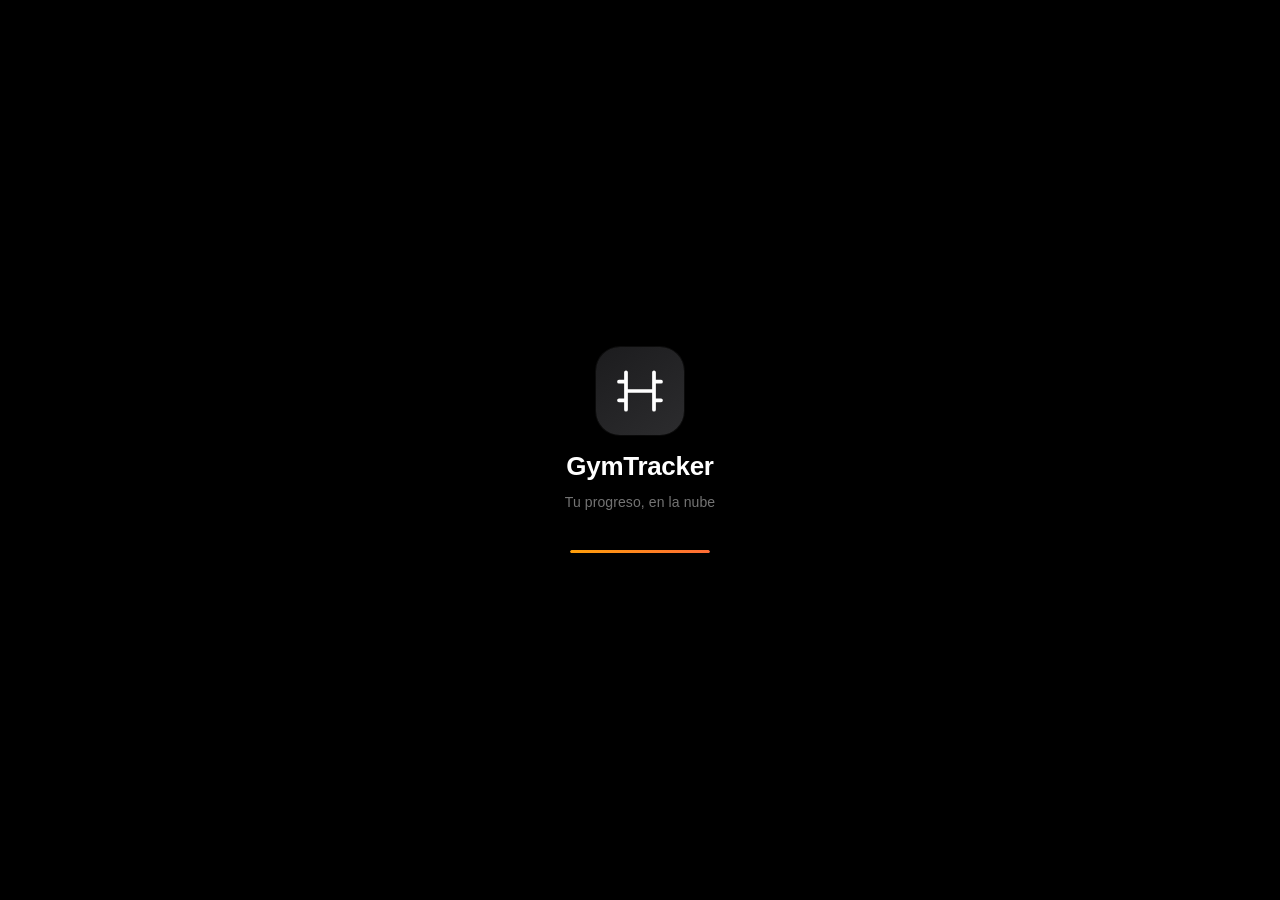
<file: index.html>
<!DOCTYPE html>
<html lang="es">
<head>
  <meta charset="UTF-8" />
  <meta name="viewport" content="width=device-width, initial-scale=1, viewport-fit=cover" />
  <meta http-equiv="Cache-Control" content="no-cache, no-store, must-revalidate" />
  <meta http-equiv="Pragma" content="no-cache" />
  <meta http-equiv="Expires" content="0" />
  <!-- Versión del build para forzar recarga en iOS -->
  <meta name="app-version" content="20260718-001" />
  <meta name="apple-mobile-web-app-capable" content="yes" />
  <meta name="apple-mobile-web-app-status-bar-style" content="black-translucent" />
  <meta name="apple-mobile-web-app-title" content="GymTracker" />
  <meta name="theme-color" content="#000000" media="(prefers-color-scheme: dark)" />
  <meta name="theme-color" content="#f2f2f7" media="(prefers-color-scheme: light)" />
  <title>GymTracker Pro</title>
  <link rel="manifest" href="manifest.json" />
  <link rel="apple-touch-icon" href="icons/apple-touch-icon.png" />
  <link rel="stylesheet" href="style.css" />
</head>
<body>

<!-- SPLASH SCREEN -->
<div id="splashScreen">
  <div class="splash-content">
    <div class="splash-icon">
      <svg width="56" height="56" viewBox="0 0 24 24" fill="none" stroke="white" stroke-width="1.6" stroke-linecap="round" stroke-linejoin="round">
        <path d="M6 4v16M18 4v16M3 8h3M18 8h3M3 16h3M18 16h3M6 12h12"/>
      </svg>
    </div>
    <div class="splash-title">GymTracker</div>
    <div class="splash-subtitle">Tu progreso, en la nube</div>
    <div class="splash-bar-wrap">
      <div class="splash-bar"></div>
    </div>
  </div>
</div>

<!-- LOGIN SCREEN -->
<div id="loginScreen" style="display:none">
  <div class="login-wrap">
    <div class="login-logo">
      <svg width="48" height="48" viewBox="0 0 24 24" fill="none" stroke="white" stroke-width="1.8" stroke-linecap="round"><path d="M6 4v16M18 4v16M3 8h3M18 8h3M3 16h3M18 16h3M6 12h12"/></svg>
    </div>
    <div class="login-title">GymTracker</div>
    <div class="login-subtitle">Tu progreso, en la nube</div>

    <div class="login-card">
      <div class="form-group">
        <label class="form-label">Email</label>
        <input type="email" id="loginEmail" class="form-input" placeholder="tu@email.com"
          autocomplete="email" inputmode="email" />
      </div>
      <div class="form-group">
        <label class="form-label">Contraseña</label>
        <input type="password" id="loginPass" class="form-input" placeholder="Mínimo 6 caracteres"
          autocomplete="current-password" />
      </div>
      <div id="loginError" class="login-error"></div>
      <button id="loginBtn" class="btn btn-primary btn-full" onclick="handleLogin()">Entrar</button>
      <button id="signupBtn" class="btn btn-secondary btn-full" onclick="handleSignup()">Crear cuenta</button>
    </div>

    <div class="login-footer">Tus datos se guardan de forma segura en la nube.<br>Cada usuario tiene sus propios datos.</div>
  </div>
</div>

<div id="app">

  <div class="status-bar-spacer"></div>

  <!-- HEADER -->
  <header class="app-header" id="appHeader">
    <div class="header-inner">
      <button class="header-btn" id="headerLeft" onclick="handleHeaderLeft()" style="visibility:hidden">
        <svg viewBox="0 0 24 24"><polyline points="15 18 9 12 15 6"/></svg>
        <span id="headerLeftText" style="font-size:16px;font-weight:500"></span>
      </button>
      <h1 class="header-title" id="headerTitle">GymTracker</h1>
      <button class="header-btn" id="headerRight" onclick="handleHeaderRight()" style="visibility:hidden">
        <span id="headerRightContent"></span>
      </button>
    </div>
  </header>

  <div id="syncIndicator" class="sync-indicator"></div>
  <div id="syncPill"></div>

  <!-- MAIN -->
  <main class="main-content" id="mainContent">

    <!-- DASHBOARD -->
    <section id="viewDashboard" class="view active">

      <!-- Hero: peso corporal -->
      <div class="dash-hero" onclick="navigateTo('weight')">
        <div class="dash-hero-label">Peso corporal</div>
        <div style="display:flex;align-items:baseline;gap:6px">
          <div class="dash-hero-value" id="dashWeight">—</div>
          <div class="dash-hero-unit">kg</div>
        </div>
        <div id="dashWeightDelta" class="dash-hero-delta" style="display:none"></div>
        <div class="dash-hero-sub">Toca para registrar peso</div>
      </div>

      <!-- KPI strip -->
      <div class="dash-kpi-strip" id="dashKpiStrip"></div>

      <!-- Stats tiles -->
      <div class="stats-grid">
        <div class="stat-tile" onclick="navigateTo('workouts')">
          <div class="stat-tile-icon">
            <svg class="tile-svg" viewBox="0 0 24 24"><path d="M6 4v16M18 4v16M3 8h3M18 8h3M3 16h3M18 16h3M6 12h12"/></svg>
          </div>
          <div class="stat-tile-value" id="dashWorkouts">0</div>
          <div class="stat-tile-label">Entrenos</div>
        </div>
        <div class="stat-tile" onclick="navigateTo('exercises')">
          <div class="stat-tile-icon">
            <svg class="tile-svg" viewBox="0 0 24 24"><path d="M9 5H7a2 2 0 0 0-2 2v12a2 2 0 0 0 2 2h10a2 2 0 0 0 2-2V7a2 2 0 0 0-2-2h-2"/><rect x="9" y="3" width="6" height="4" rx="1"/><path d="M9 12h6M9 16h4"/></svg>
          </div>
          <div class="stat-tile-value" id="dashExercises">0</div>
          <div class="stat-tile-label">Ejercicios</div>
        </div>
        <div class="stat-tile" onclick="navigateTo('records')">
          <div class="stat-tile-icon">
            <svg class="tile-svg" viewBox="0 0 24 24"><circle cx="12" cy="8" r="6"/><path d="M8.21 13.89L7 23l5-3 5 3-1.21-9.12"/></svg>
          </div>
          <div class="stat-tile-value" id="dashRecords">0</div>
          <div class="stat-tile-label">Récords</div>
        </div>
      </div>

      <!-- Último entreno -->
      <div class="section-title">Último entreno</div>
      <div id="dashLastWorkout" style="padding:0 16px 4px"></div>
      <div id="dashQuickActions" style="padding:0 16px 4px"></div>
      <div id="dashRecentPRs" style="padding:0 16px 4px"></div>

      <!-- Semana en curso -->
      <div class="section-title">Esta semana</div>
      <div id="dashWeekSummary" style="padding:0 16px 4px"></div>

      <div class="section-title" style="margin-top:4px">Volumen semanal</div>
      <div class="card card-chart"><canvas id="chartVolumeDash" height="110"></canvas></div>

      <div class="section-title">Progreso peso</div>
      <div class="card card-chart"><canvas id="chartWeightDash" height="110"></canvas></div>

      <div class="section-title">Objetivos</div>
      <div id="dashGoals" style="padding:0 16px">
        <div class="empty-state">
          <div class="empty-icon-wrap">
            <svg class="empty-svg" viewBox="0 0 24 24"><circle cx="12" cy="12" r="10"/><path d="M12 8v4l3 3"/></svg>
          </div>
          <div class="empty-state-text">Sin objetivos</div>
          <div class="empty-state-sub">Defínelos en Ajustes</div>
        </div>
      </div>

      <div class="section-title">Calendario</div>
      <div class="card" id="dashCalendar"></div>
      <div style="height:36px"></div>
    </section>

    <!-- WORKOUTS LIST -->
    <section id="viewWorkouts" class="view">
      <!-- Search bar -->
      <div class="search-bar-wrap">
        <input type="search" id="workoutSearch" class="search-input" placeholder="Buscar entreno, ejercicio..." oninput="renderWorkoutList()" autocomplete="off" />
      </div>
      <!-- Quick range chips -->
      <div class="filter-chips" id="workoutRangeFilter">
        <button class="chip active" onclick="setWorkoutRange('all',this)">Todo</button>
        <button class="chip" onclick="setWorkoutRange('week',this)">Esta semana</button>
        <button class="chip" onclick="setWorkoutRange('month',this)">Este mes</button>
        <button class="chip" onclick="setWorkoutRange('3m',this)">3 meses</button>
        <button class="chip wf-calendar-chip" onclick="toggleWorkoutDatePicker(this)" id="workoutDatePickerChip">📅 Fecha</button>
      </div>
      <!-- Date range picker (hidden by default) -->
      <div id="workoutDatePicker" class="wf-date-picker" style="display:none">
        <div class="wf-date-row">
          <label class="wf-date-label">Desde</label>
          <input type="date" id="workoutDateFrom" class="form-input wf-date-input" onchange="renderWorkoutList()" />
        </div>
        <div class="wf-date-row">
          <label class="wf-date-label">Hasta</label>
          <input type="date" id="workoutDateTo" class="form-input wf-date-input" onchange="renderWorkoutList()" />
        </div>
        <button class="btn btn-ghost wf-clear-btn" onclick="clearWorkoutDatePicker()">Limpiar fechas</button>
      </div>
      <!-- Muscle filter chips -->
      <div class="filter-chips" id="workoutMuscleFilter" style="padding-top:2px">
        <button class="chip active" onclick="setWorkoutMuscle('',this)">Todos</button>
        <button class="chip" onclick="setWorkoutMuscle('Pecho',this)">Pecho</button>
        <button class="chip" onclick="setWorkoutMuscle('Espalda',this)">Espalda</button>
        <button class="chip" onclick="setWorkoutMuscle('Hombros',this)">Hombros</button>
        <button class="chip" onclick="setWorkoutMuscle('Bíceps',this)">Bíceps</button>
        <button class="chip" onclick="setWorkoutMuscle('Tríceps',this)">Tríceps</button>
        <button class="chip" onclick="setWorkoutMuscle('Antebrazo',this)">Antebrazo</button>
        <button class="chip" onclick="setWorkoutMuscle('Piernas',this)">Piernas</button>
        <button class="chip" onclick="setWorkoutMuscle('Glúteos',this)">Glúteos</button>
        <button class="chip" onclick="setWorkoutMuscle('Core / Abdomen',this)">Core</button>
        <button class="chip" onclick="setWorkoutMuscle('Cardio',this)">Cardio</button>
      </div>
      <!-- View Toggle -->
      <div class="wl-view-toggle" id="workoutViewToggle">
        <button class="wl-view-btn active" id="wlBtnList" onclick="setWorkoutView('list',this)">
          <svg width="15" height="15" viewBox="0 0 24 24" fill="none" stroke="currentColor" stroke-width="2.2" stroke-linecap="round"><line x1="8" y1="6" x2="21" y2="6"/><line x1="8" y1="12" x2="21" y2="12"/><line x1="8" y1="18" x2="21" y2="18"/><line x1="3" y1="6" x2="3.01" y2="6"/><line x1="3" y1="12" x2="3.01" y2="12"/><line x1="3" y1="18" x2="3.01" y2="18"/></svg>
          Lista
        </button>
        <button class="wl-view-btn" id="wlBtnCal" onclick="setWorkoutView('calendar',this)">
          <svg width="15" height="15" viewBox="0 0 24 24" fill="none" stroke="currentColor" stroke-width="2.2" stroke-linecap="round"><rect x="3" y="4" width="18" height="18" rx="2"/><line x1="16" y1="2" x2="16" y2="6"/><line x1="8" y1="2" x2="8" y2="6"/><line x1="3" y1="10" x2="21" y2="10"/></svg>
          Calendario
        </button>
      </div>
      <!-- Results count -->
      <div id="workoutFilterInfo" class="wf-filter-info" style="display:none"></div>
      <div id="workoutList" class="list-container" style="padding-top:4px"></div>
      <!-- Calendar view -->
      <div id="workoutCalendar" style="display:none; padding:0 16px 16px"></div>
      <div style="height:100px"></div>
    </section>

    <!-- WORKOUT EDIT -->
    <section id="viewWorkoutEdit" class="view">
      <div class="autosave-indicator" id="autoSaveIndicator">Guardado</div>
      <div class="form-container">
        <input type="hidden" id="editWorkoutId" />
        <div class="form-group">
          <label class="form-label">Título (opcional)</label>
          <input type="text" id="workoutTitle" class="form-input" placeholder="Ej: Push day, Pierna pesada, Full body..." oninput="scheduleAutoSave()" />
        </div>
        <div class="form-group">
          <label class="form-label">Fecha</label>
          <input type="date" id="workoutDate" class="form-input" oninput="scheduleAutoSave()" />
        </div>
        <div class="form-group">
          <label class="form-label">Notas</label>
          <textarea id="workoutNotes" class="form-input form-textarea" placeholder="Sensaciones, observaciones..." oninput="scheduleAutoSave()"></textarea>
        </div>
        <div class="form-group">
          <label class="form-label">Foto del entrenamiento</label>
          <div class="workout-photo-area" id="workoutPhotoPreview" onclick="document.getElementById('workoutPhotoInput').click()">
            <svg width="28" height="28" viewBox="0 0 24 24" fill="none" stroke="currentColor" stroke-width="1.5" stroke-linecap="round"><rect x="3" y="3" width="18" height="18" rx="3"/><circle cx="8.5" cy="8.5" r="1.5"/><polyline points="21 15 16 10 5 21"/></svg>
            <span id="workoutPhotoLabel">Añadir foto</span>
          </div>
          <input type="file" id="workoutPhotoInput" accept="image/*" style="display:none" onchange="handleWorkoutPhoto(event)" />
          <input type="hidden" id="workoutPhotoData" />
        </div>
        <div class="form-group">
          <div class="workout-inline-actions">
            <button class="btn btn-secondary btn-sm" onclick="openTemplatePicker()">Cargar plantilla</button>
            <button class="btn btn-ghost btn-sm" onclick="saveCurrentWorkoutAsTemplate()">Guardar como plantilla</button>
          </div>
          <div id="workoutTemplateHint" class="workout-template-hint"></div>
        </div>
      </div>
      <div class="section-title">Ejercicios y series</div>
      <div style="padding:0 16px">
        <div id="exerciseBlocksContainer"></div>
        <button class="add-exercise-btn" onclick="addExerciseBlock()">
          <svg width="16" height="16" viewBox="0 0 24 24" fill="none" stroke="currentColor" stroke-width="2.5" stroke-linecap="round"><line x1="12" y1="5" x2="12" y2="19"/><line x1="5" y1="12" x2="19" y2="12"/></svg>
          Añadir ejercicio
        </button>
      </div>
      <div style="padding:16px">
        <button class="btn btn-primary btn-full" onclick="saveWorkout()">Guardar entrenamiento</button>
      </div>
      <div style="height:32px"></div>
    </section>

    <!-- EXERCISES LIST -->
    <section id="viewExercises" class="view">
      <div class="search-bar-wrap">
        <input type="search" id="exerciseSearch" class="search-input" placeholder="Buscar ejercicio..." oninput="renderExerciseList()" autocomplete="off" />
      </div>
      <div class="filter-chips" id="exerciseMuscleFilter">
        <button class="chip active" onclick="setExFilter('',this)">Todos</button>
        <button class="chip" onclick="setExFilter('Pecho',this)">Pecho</button>
        <button class="chip" onclick="setExFilter('Espalda',this)">Espalda</button>
        <button class="chip" onclick="setExFilter('Hombros',this)">Hombros</button>
        <button class="chip" onclick="setExFilter('Bíceps',this)">Bíceps</button>
        <button class="chip" onclick="setExFilter('Tríceps',this)">Tríceps</button>
        <button class="chip" onclick="setExFilter('Antebrazo',this)">Antebrazo</button>
        <button class="chip" onclick="setExFilter('Piernas',this)">Piernas</button>
        <button class="chip" onclick="setExFilter('Glúteos',this)">Glúteos</button>
        <button class="chip" onclick="setExFilter('Core / Abdomen',this)">Core</button>
        <button class="chip" onclick="setExFilter('Cardio',this)">Cardio</button>
      </div>
      <div id="exerciseList" class="list-container"></div>
      <div style="height:100px"></div>
    </section>

    <!-- EXERCISE EDIT -->
    <section id="viewExerciseEdit" class="view">
      <input type="hidden" id="editExerciseId" />
      <div class="exercise-form-card">
        <div class="form-group" style="margin-bottom:20px">
          <label class="form-label">Nombre del ejercicio</label>
          <input type="text" id="exerciseName" class="form-input exercise-name-input"
            placeholder="Ej: Press banca plano"
            autocomplete="off" autocorrect="off" spellcheck="false" autofocus />
        </div>
        <div class="form-group">
          <label class="form-label">Grupo muscular</label>
          <div class="muscle-chips-wrap" id="muscleChipsWrap">
            <button class="muscle-chip" data-m="Pecho"          onclick="selectMuscle(this)">Pecho</button>
            <button class="muscle-chip" data-m="Espalda"        onclick="selectMuscle(this)">Espalda</button>
            <button class="muscle-chip" data-m="Hombros"        onclick="selectMuscle(this)">Hombros</button>
            <button class="muscle-chip" data-m="Bíceps"         onclick="selectMuscle(this)">Bíceps</button>
            <button class="muscle-chip" data-m="Tríceps"        onclick="selectMuscle(this)">Tríceps</button>
            <button class="muscle-chip" data-m="Antebrazo"      onclick="selectMuscle(this)">Antebrazo</button>
            <button class="muscle-chip" data-m="Piernas"        onclick="selectMuscle(this)">Piernas</button>
            <button class="muscle-chip" data-m="Glúteos"        onclick="selectMuscle(this)">Glúteos</button>
            <button class="muscle-chip" data-m="Core / Abdomen" onclick="selectMuscle(this)">Core</button>
            <button class="muscle-chip" data-m="Cardio"         onclick="selectMuscle(this)">Cardio</button>
            <button class="muscle-chip" data-m="Otro"           onclick="selectMuscle(this)">Otro</button>
          </div>
          <input type="hidden" id="exerciseMuscle" />
        </div>
        <div class="form-group" style="margin-bottom:4px">
          <label class="form-label">Notas / Técnica</label>
          <textarea id="exerciseNotes" class="form-input form-textarea" placeholder="Agarre, recorrido, variantes..."></textarea>
        </div>
      </div>
      <div style="padding:0 16px 8px">
        <button class="btn btn-primary btn-full" onclick="saveExercise()">Guardar ejercicio</button>
        <button class="btn btn-ghost btn-full" id="deleteExerciseBtn" onclick="deleteExerciseCurrent()" style="display:none;color:var(--red)">Eliminar ejercicio</button>
      </div>
      <div style="height:32px"></div>
    </section>

    <!-- HISTORY section removed -->

    <!-- STATS -->
    <section id="viewStats" class="view">
      <div class="time-range-bar">
        <button class="time-btn active" onclick="setStatsRange(7,this)">7D</button>
        <button class="time-btn"        onclick="setStatsRange(30,this)">30D</button>
        <button class="time-btn"        onclick="setStatsRange(90,this)">3M</button>
        <button class="time-btn"        onclick="setStatsRange(180,this)">6M</button>
        <button class="time-btn"        onclick="setStatsRange(365,this)">1A</button>
        <button class="time-btn"        onclick="setStatsRange(0,this)">Todo</button>
      </div>
      <div class="stats-summary-grid" id="statsSummaryGrid"></div>
      <div class="stats-tabs">
        <button class="stats-tab active" onclick="switchStatsTab('general',this)">General</button>
        <button class="stats-tab" onclick="switchStatsTab('exercise',this)">Ejercicio</button>
        <button class="stats-tab" onclick="switchStatsTab('muscles',this)">Músculos</button>
        <button class="stats-tab" onclick="switchStatsTab('compare',this)">Comparar</button>
      </div>
      <div id="statsTabGeneral" class="stats-tab-content active">
        <div id="statsHighlights" style="padding:0 16px 8px"></div>
        <div id="statsWeekPattern" style="padding:0 16px 8px"></div>
        <div class="card card-chart">
          <div class="chart-title">Entrenos por semana</div>
          <div class="chart-subtitle" id="statsAvgPerWeek"></div>
          <canvas id="chartWorkoutsPerWeek" height="130"></canvas>
        </div>
        <div class="card card-chart">
          <div class="chart-title">Volumen semanal <span style="font-size:12px;font-weight:400;color:var(--text3)">kg·reps</span></div>
          <div class="chart-subtitle" id="statsBestWeek"></div>
          <canvas id="chartWeeklyVolume" height="130"></canvas>
        </div>
        <div class="card card-chart">
          <div class="chart-title">Volumen mensual</div>
          <canvas id="chartMonthlyVolume" height="130"></canvas>
        </div>
        <div class="card card-chart">
          <div class="chart-title">Peso corporal</div>
          <div class="chart-subtitle" id="statsWeightMeta"></div>
          <canvas id="chartWeightStats" height="130"></canvas>
        </div>
      </div>
      <div id="statsTabExercise" class="stats-tab-content">
        <div style="padding:0 16px 8px">
          <select id="statsExercisePicker" class="form-input form-select" onchange="renderStatsExercise()" style="font-weight:600">
            <option value="">— Selecciona un ejercicio —</option>
          </select>
        </div>
        <div id="statsExerciseRankings" style="padding:0 16px 8px"></div>
        <div id="statsExerciseSummary" style="padding:0 16px 4px"></div>
        <div id="statsExerciseState" style="padding:0 16px 8px"></div>
        <div class="card card-chart">
          <div class="chart-title">Peso máximo por sesión</div>
          <canvas id="chartExercise" height="140"></canvas>
        </div>
        <div class="card card-chart">
          <div class="chart-title">1RM estimado <span style="font-size:12px;font-weight:400;color:var(--text3)">(Epley + Brzycki)</span></div>
          <canvas id="chartOneRM" height="130"></canvas>
        </div>
        <div class="card card-chart">
          <div class="chart-title">Volumen por sesión</div>
          <canvas id="chartExVolume" height="130"></canvas>
        </div>
      </div>
      <div id="statsTabMuscles" class="stats-tab-content">        <div id="statsMuscleInsights" style="padding:0 16px 8px"></div>
        <div class="card" style="padding:16px 20px">
          <div class="chart-title" style="padding:0 0 12px">Volumen por músculo</div>
          <div id="muscleDistribution"></div>
        </div>
        <div class="card" style="padding:16px 20px;margin-top:0">
          <div class="chart-title" style="padding:0 0 12px">Sets por músculo</div>
          <div id="muscleSetCount"></div>
        </div>
        <div id="statsMuscleBalance" style="padding:0 16px 8px"></div>
      </div>

      <!-- TAB: COMPARAR -->
      <div id="statsTabCompare" class="stats-tab-content">
        <div style="padding:12px 16px 8px">
          <div class="cmp-label">Entreno A</div>
          <select id="cmpWorkoutA" class="form-input form-select" onchange="renderCompare()" style="font-weight:600;margin-bottom:10px">
            <option value="">— Selecciona un entreno —</option>
          </select>
          <div class="cmp-label">Entreno B</div>
          <select id="cmpWorkoutB" class="form-input form-select" onchange="renderCompare()" style="font-weight:600">
            <option value="">— Selecciona un entreno —</option>
          </select>
        </div>
        <div id="cmpResult" style="padding:0 16px 8px"></div>
      </div>

      <div style="height:40px"></div>
    </section>

    <!-- WEIGHT -->
    <section id="viewWeight" class="view">
      <div class="form-container">
        <div style="display:grid;grid-template-columns:1fr 1fr;gap:10px;margin-bottom:10px">
          <div class="form-group" style="margin-bottom:0">
            <label class="form-label">Peso (kg)</label>
            <input type="number" id="weightValue" class="form-input form-input-big" placeholder="75.5" step="0.1" inputmode="decimal" />
          </div>
          <div class="form-group" style="margin-bottom:0">
            <label class="form-label">% Grasa</label>
            <input type="number" id="weightFat" class="form-input form-input-big" placeholder="18" step="0.1" inputmode="decimal" />
          </div>
        </div>
        <div class="form-group">
          <label class="form-label">Fecha</label>
          <input type="date" id="weightDate" class="form-input" />
        </div>
        <div class="form-group">
          <label class="form-label">Notas</label>
          <input type="text" id="weightNotes" class="form-input" placeholder="Ayunas, post-entreno..." />
        </div>
        <button class="btn btn-primary btn-full" onclick="saveWeight()">Registrar peso</button>
      </div>
      <div class="card card-chart" style="margin:16px 16px 12px">
        <div class="chart-title">Evolución del peso</div>
        <canvas id="chartWeight" height="140"></canvas>
      </div>
      <div id="weightList" style="padding:0 16px"></div>
      <div style="height:32px"></div>
    </section>

    <!-- RECORDS -->
    <section id="viewRecords" class="view">
      <div id="recordsList" class="list-container" style="padding-top:12px"></div>
      <div style="height:32px"></div>
    </section>

    <!-- PHOTOS -->
    <section id="viewPhotos" class="view">
      <div class="section-title">Fotos de progreso</div>

      <!-- Upload -->
      <div style="padding:0 16px 12px">
        <div class="photo-upload-area" onclick="document.getElementById('photoInput').click()">
          <svg width="32" height="32" viewBox="0 0 24 24" fill="none" stroke="currentColor" stroke-width="1.5" stroke-linecap="round"><rect x="3" y="3" width="18" height="18" rx="3"/><circle cx="8.5" cy="8.5" r="1.5"/><polyline points="21 15 16 10 5 21"/></svg>
          <div style="font-size:15px;font-weight:600;margin-top:8px">Añadir foto</div>
          <div style="font-size:13px;color:var(--text3);margin-top:4px">Toca para elegir una foto</div>
        </div>
        <input type="file" id="photoInput" accept="image/*" style="display:none" onchange="addPhoto(event)" />
      </div>

      <div id="photoGrid" class="photo-grid"></div>

      <!-- Photo viewer overlay -->
      <div id="photoViewer" class="photo-viewer" style="display:none" onclick="closePhotoViewer()">
        <div class="photo-viewer-header">
          <button class="photo-viewer-close" onclick="closePhotoViewer()">
            <svg width="18" height="18" viewBox="0 0 24 24" fill="none" stroke="currentColor" stroke-width="2.5" stroke-linecap="round"><line x1="18" y1="6" x2="6" y2="18"/><line x1="6" y1="6" x2="18" y2="18"/></svg>
          </button>
          <div class="photo-viewer-date" id="photoViewerDate"></div>
          <button class="photo-viewer-del" onclick="deleteCurrentPhoto()">
            <svg width="18" height="18" viewBox="0 0 24 24" fill="none" stroke="currentColor" stroke-width="2" stroke-linecap="round"><polyline points="3 6 5 6 21 6"/><path d="M19 6l-1 14a2 2 0 0 1-2 2H8a2 2 0 0 1-2-2L5 6"/><path d="M10 11v6M14 11v6"/></svg>
          </button>
        </div>
        <img id="photoViewerImg" style="max-width:100%;max-height:80vh;border-radius:12px;object-fit:contain" />
        <div class="photo-viewer-note" id="photoViewerNote"></div>
      </div>

      <div style="height:40px"></div>
    </section>

    <!-- GOALS -->
    <section id="viewGoals" class="view">
      <div class="form-container">
        <div class="form-group">
          <label class="form-label">Objetivo de peso (kg)</label>
          <input type="number" id="goalWeight" class="form-input" placeholder="70.0" step="0.1" />
        </div>
        <div class="form-group">
          <label class="form-label">Ejercicio objetivo de fuerza</label>
          <select id="goalExercise" class="form-input form-select"></select>
        </div>
        <div class="form-group">
          <label class="form-label">Peso objetivo (kg)</label>
          <input type="number" id="goalStrengthWeight" class="form-input" placeholder="100" />
        </div>
        <button class="btn btn-primary btn-full" onclick="saveGoals()">Guardar objetivos</button>
      </div>
      <div style="height:12px"></div>
      <div id="goalsList" style="padding:0 16px"></div>
      <div style="height:32px"></div>
    </section>

    <!-- SETTINGS -->
    <section id="viewSettings" class="view">
      <div style="height:12px"></div>

      <div class="settings-group">
        <div class="settings-group-label">Cuenta</div>
        <div class="settings-list">
          <div class="settings-item" style="pointer-events:none">
            <div class="settings-icon-wrap">
              <svg class="settings-svg" viewBox="0 0 24 24"><path d="M20 21v-2a4 4 0 0 0-4-4H8a4 4 0 0 0-4 4v2"/><circle cx="12" cy="7" r="4"/></svg>
            </div>
            <span class="settings-label" id="userEmail" style="font-size:13px;color:var(--text3)">—</span>
          </div>
          <div class="settings-item danger" onclick="confirmLogout()">
            <div class="settings-icon-wrap">
              <svg class="settings-svg" viewBox="0 0 24 24"><path d="M9 21H5a2 2 0 0 1-2-2V5a2 2 0 0 1 2-2h4"/><polyline points="16 17 21 12 16 7"/><line x1="21" y1="12" x2="9" y2="12"/></svg>
            </div>
            <span class="settings-label">Cerrar sesión</span>
            <svg class="settings-chevron" viewBox="0 0 24 24"><polyline points="9 18 15 12 9 6"/></svg>
          </div>
        </div>
      </div>

      <div class="settings-group">
        <div class="settings-group-label">Objetivos</div>
        <div class="settings-list">
          <div class="settings-item" onclick="navigateTo('goals')">
            <div class="settings-icon-wrap">
              <svg class="settings-svg" viewBox="0 0 24 24"><circle cx="12" cy="12" r="10"/><circle cx="12" cy="12" r="6"/><circle cx="12" cy="12" r="2"/></svg>
            </div>
            <span class="settings-label">Mis objetivos</span>
            <svg class="settings-chevron" viewBox="0 0 24 24"><polyline points="9 18 15 12 9 6"/></svg>
          </div>
          <div class="settings-item" onclick="navigateTo('photos')">
            <div class="settings-icon-wrap">
              <svg class="settings-svg" viewBox="0 0 24 24"><rect x="3" y="3" width="18" height="18" rx="3"/><circle cx="8.5" cy="8.5" r="1.5"/><polyline points="21 15 16 10 5 21"/></svg>
            </div>
            <span class="settings-label">Fotos de progreso</span>
            <svg class="settings-chevron" viewBox="0 0 24 24"><polyline points="9 18 15 12 9 6"/></svg>
          </div>
        </div>
      </div>
      <div class="settings-group">
        <div class="settings-group-label">Plantillas</div>
        <div class="settings-list">
          <div class="settings-item" onclick="openTemplatePicker()">
            <div class="settings-icon-wrap">
              <svg class="settings-svg" viewBox="0 0 24 24"><path d="M9 3h6l5 5v11a2 2 0 0 1-2 2H6a2 2 0 0 1-2-2V5a2 2 0 0 1 2-2h3"/><path d="M9 3v5h6"/><path d="M8 13h8M8 17h5"/></svg>
            </div>
            <span class="settings-label">Cargar plantilla</span>
            <svg class="settings-chevron" viewBox="0 0 24 24"><polyline points="9 18 15 12 9 6"/></svg>
          </div>
          <div class="settings-item" style="pointer-events:none;flex-direction:column;align-items:flex-start;gap:4px">
            <div id="templateSummary" style="font-size:12px;color:var(--text3);padding:2px 0"></div>
          </div>
        </div>
      </div>

      <div class="settings-group">
        <div class="settings-group-label">Mis Datos (Copia de seguridad del usuario)</div>
        <div class="settings-list">
          <!-- Banner de aviso -->
          <div style="background:var(--bg3);border:1px solid var(--border2);border-radius:10px;padding:12px 14px;margin:0 0 4px;font-size:12px;color:var(--text2);line-height:1.5">
            <b>Recomendado:</b> Exporta tus datos regularmente. El archivo JSON contiene solo tus datos de entrenamiento y puedes restaurarlo cuando quieras.
          </div>
          <div class="settings-item" onclick="exportData()">
            <div class="settings-icon-wrap">
              <svg class="settings-svg" viewBox="0 0 24 24"><path d="M21 15v4a2 2 0 0 1-2 2H5a2 2 0 0 1-2-2v-4"/><polyline points="7 10 12 15 17 10"/><line x1="12" y1="15" x2="12" y2="3"/></svg>
            </div>
            <div>
              <span class="settings-label">Exportar mis datos (JSON)</span>
              <div style="font-size:11px;color:var(--text3);margin-top:1px">Descarga una copia de seguridad de tu usuario</div>
            </div>
            <svg class="settings-chevron" viewBox="0 0 24 24"><polyline points="9 18 15 12 9 6"/></svg>
          </div>
          <div class="settings-item" onclick="document.getElementById('importFile').click()">
            <div class="settings-icon-wrap">
              <svg class="settings-svg" viewBox="0 0 24 24"><path d="M21 15v4a2 2 0 0 1-2 2H5a2 2 0 0 1-2-2v-4"/><polyline points="17 8 12 3 7 8"/><line x1="12" y1="3" x2="12" y2="15"/></svg>
            </div>
            <div>
              <span class="settings-label">Importar mis datos (JSON)</span>
              <div style="font-size:11px;color:var(--text3);margin-top:1px">Restaura tus datos y sincronízalos con tu cuenta</div>
            </div>
            <svg class="settings-chevron" viewBox="0 0 24 24"><polyline points="9 18 15 12 9 6"/></svg>
          </div>
          <input type="file" id="importFile" accept=".json" style="display:none" onchange="importData(event)" />
        </div>
      </div>
      <div id="adminPanel" style="display:none">
        <div class="settings-group">
          <div class="settings-group-label">Admin</div>
          <div class="settings-list">
            <div class="settings-item" onclick="adminExportAllUsers()">
              <div class="settings-icon-wrap">
                <svg class="settings-svg" viewBox="0 0 24 24"><path d="M21 15v4a2 2 0 0 1-2 2H5a2 2 0 0 1-2-2v-4"/><polyline points="7 10 12 15 17 10"/><line x1="12" y1="15" x2="12" y2="3"/></svg>
              </div>
              <div>
                <span class="settings-label">Backup todos los usuarios</span>
                <div style="font-size:11px;color:var(--text3);margin-top:1px">Descarga un JSON con todos los datos</div>
              </div>
              <svg class="settings-chevron" viewBox="0 0 24 24"><polyline points="9 18 15 12 9 6"/></svg>
            </div>
            <div class="settings-item" onclick="document.getElementById('adminImportFile').click()">
              <div class="settings-icon-wrap">
                <svg class="settings-svg" viewBox="0 0 24 24"><path d="M21 15v4a2 2 0 0 1-2 2H5a2 2 0 0 1-2-2v-4"/><polyline points="17 8 12 3 7 8"/><line x1="12" y1="3" x2="12" y2="15"/></svg>
              </div>
              <div>
                <span class="settings-label">Restaurar backup completo</span>
                <div style="font-size:11px;color:var(--text3);margin-top:1px">Sube JSON de backup a Supabase</div>
              </div>
              <svg class="settings-chevron" viewBox="0 0 24 24"><polyline points="9 18 15 12 9 6"/></svg>
            </div>
            <input type="file" id="adminImportFile" accept=".json" style="display:none" onchange="adminImportAllUsers(event)" />
            <div class="settings-item" onclick="adminViewSuggestions()">
              <div class="settings-icon-wrap">
                <svg class="settings-svg" viewBox="0 0 24 24"><path d="M21 15a2 2 0 0 1-2 2H7l-4 4V5a2 2 0 0 1 2-2h14a2 2 0 0 1 2 2z"/></svg>
              </div>
              <div>
                <span class="settings-label">Ver sugerencias</span>
                <div style="font-size:11px;color:var(--text3);margin-top:1px" id="adminSuggestionsCount">Cargando...</div>
              </div>
              <svg class="settings-chevron" viewBox="0 0 24 24"><polyline points="9 18 15 12 9 6"/></svg>
            </div>
            <div class="settings-item" onclick="adminResetServiceKey()">
              <div class="settings-icon-wrap">
                <svg class="settings-svg" viewBox="0 0 24 24"><path d="M21 2l-2 2m-7.61 7.61a5.5 5.5 0 1 1-7.778 7.778 5.5 5.5 0 0 1 7.777-7.777zm0 0L15.5 7.5m0 0l3 3L22 7l-3-3m-3.5 3.5L19 4"/></svg>
              </div>
              <div>
                <span class="settings-label">Resetear service key</span>
                <div style="font-size:11px;color:var(--text3);margin-top:1px">Borrar la key guardada para introducir una nueva</div>
              </div>
              <svg class="settings-chevron" viewBox="0 0 24 24"><polyline points="9 18 15 12 9 6"/></svg>
            </div>
          </div>
        </div>
      </div>

      <!-- Buzón de sugerencias (todos los usuarios) -->
      <div class="settings-group">
        <div class="settings-group-label">💬 Sugerencias</div>
        <div class="settings-list">
          <div style="padding:12px 16px;display:flex;flex-direction:column;gap:10px">
            <div style="font-size:13px;color:var(--text2)">¿Tienes alguna idea o quieres reportar un problema?</div>
            <textarea id="suggestionText" class="form-input form-textarea" placeholder="Escribe tu sugerencia aquí..." rows="3" style="resize:none"></textarea>
            <button class="btn btn-primary" onclick="sendSuggestion()" style="align-self:flex-end;padding:8px 20px">Enviar</button>
          </div>
        </div>
      </div>

      <div class="settings-footer" id="appVersionFooter">GymTracker Pro · Datos guardados localmente y en la nube</div>
    </section>

    <!-- CHALLENGES / RETOS -->
    <section id="viewChallenges" class="view">
      <!-- Notificaciones de retos -->
      <div id="challengeNotifList" style="padding:8px 16px 0"></div>

      <!-- Mis rivales guardados -->
      <div style="padding:12px 16px 4px">
        <div class="section-title" style="padding:0 0 8px">Mis rivales</div>
        <div id="savedRivalsList" class="saved-rivals-list"></div>
      </div>

      <!-- Búsqueda de rival -->
      <div style="padding:8px 16px">
        <div class="section-title" style="padding:0 0 8px">Buscar rival</div>
        <div style="display:flex;gap:8px">
          <input type="search" id="rivalSearchInput" class="search-input" placeholder="email del rival..." autocomplete="off" autocapitalize="none" />
          <button class="btn btn-primary" onclick="searchRival()" style="padding:0 16px;flex-shrink:0">Buscar</button>
        </div>
        <div id="rivalSearchResults" style="margin-top:8px"></div>
      </div>


      <!-- Sección del rival seleccionado -->
      <div id="challengeRivalSection" style="display:none">
        <div style="padding:0 16px 8px">
          <div class="section-title" style="padding:0 0 8px">Compitiendo vs <span id="challengeRivalName"></span></div>
          <!-- Filtros métrica -->
          <div class="filter-chips" id="challengeMetricFilter">
            <button class="chip active" onclick="setChallengeMetric('volume',this)">Volumen</button>
            <button class="chip" onclick="setChallengeMetric('max_weight',this)">Peso máx</button>
            <button class="chip" onclick="setChallengeMetric('sets',this)">Series</button>
          </div>
          <!-- Filtros periodo -->
          <div class="filter-chips" id="challengePeriodFilter" style="margin-top:4px">
            <button class="chip active" onclick="setChallengePeriod('week',this)">Esta semana</button>
            <button class="chip" onclick="setChallengePeriod('month',this)">Este mes</button>
            <button class="chip" onclick="setChallengePeriod('all',this)">Todo</button>
          </div>
        </div>
        <div id="challengeComparison" style="padding:0 16px 8px"></div>
      </div>
      <div style="height:calc(var(--tab-height) + var(--safe-bottom) + 20px)"></div>
    </section>

  </main>

  <!-- TAB BAR -->  <nav class="tab-bar" id="tabBar">
    <button class="tab-item active" onclick="navigateTo('dashboard')" data-tab="dashboard">
      <svg class="tab-svg" viewBox="0 0 24 24"><path d="M3 9.5L12 3l9 6.5V20a1 1 0 0 1-1 1H5a1 1 0 0 1-1-1V9.5z"/><path d="M9 21V12h6v9"/></svg>
      <span class="tab-label">Inicio</span>
    </button>
    <button class="tab-item" onclick="navigateTo('workouts')" data-tab="workouts">
      <svg class="tab-svg" viewBox="0 0 24 24"><path d="M6 4v16M18 4v16M3 8h3M18 8h3M3 16h3M18 16h3M6 12h12"/></svg>
      <span class="tab-label">Entreno</span>
    </button>
    <button class="tab-item" onclick="navigateTo('exercises')" data-tab="exercises">
      <svg class="tab-svg" viewBox="0 0 24 24"><path d="M9 5H7a2 2 0 0 0-2 2v12a2 2 0 0 0 2 2h10a2 2 0 0 0 2-2V7a2 2 0 0 0-2-2h-2"/><rect x="9" y="3" width="6" height="4" rx="1"/><path d="M9 12h6M9 16h4"/></svg>
      <span class="tab-label">Ejercicios</span>
    </button>
    <button class="tab-item" onclick="navigateTo('challenges')" data-tab="challenges">
      <svg class="tab-svg" viewBox="0 0 24 24"><path d="M17 21v-2a4 4 0 0 0-4-4H5a4 4 0 0 0-4 4v2"/><circle cx="9" cy="7" r="4"/><path d="M23 21v-2a4 4 0 0 0-3-3.87"/><path d="M16 3.13a4 4 0 0 1 0 7.75"/></svg>
      <span class="tab-label">Retos</span>
      <span id="challengeNotifBadge" class="notif-badge" style="display:none"></span>
    </button>
    <button class="tab-item" onclick="navigateTo('stats')" data-tab="stats">
      <svg class="tab-svg" viewBox="0 0 24 24"><path d="M18 20V10M12 20V4M6 20v-6"/></svg>
      <span class="tab-label">Stats</span>
    </button>
    <button class="tab-item" onclick="navigateTo('settings')" data-tab="settings">
      <svg class="tab-svg" viewBox="0 0 24 24"><circle cx="12" cy="12" r="3"/><path d="M19.4 15a1.65 1.65 0 0 0 .33 1.82l.06.06a2 2 0 0 1-2.83 2.83l-.06-.06a1.65 1.65 0 0 0-1.82-.33 1.65 1.65 0 0 0-1 1.51V21a2 2 0 0 1-4 0v-.09A1.65 1.65 0 0 0 9 19.4a1.65 1.65 0 0 0-1.82.33l-.06.06a2 2 0 0 1-2.83-2.83l.06-.06A1.65 1.65 0 0 0 4.68 15a1.65 1.65 0 0 0-1.51-1H3a2 2 0 0 1 0-4h.09A1.65 1.65 0 0 0 4.6 9a1.65 1.65 0 0 0-.33-1.82l-.06-.06a2 2 0 0 1 2.83-2.83l.06.06A1.65 1.65 0 0 0 9 4.68a1.65 1.65 0 0 0 1-1.51V3a2 2 0 0 1 4 0v.09a1.65 1.65 0 0 0 1 1.51 1.65 1.65 0 0 0 1.82-.33l.06-.06a2 2 0 0 1 2.83 2.83l-.06.06A1.65 1.65 0 0 0 19.4 9a1.65 1.65 0 0 0 1.51 1H21a2 2 0 0 1 0 4h-.09a1.65 1.65 0 0 0-1.51 1z"/></svg>
      <span class="tab-label">Ajustes</span>
    </button>
  </nav>

  <button class="fab" id="fabBtn" onclick="handleFab()">
    <svg width="22" height="22" viewBox="0 0 24 24" fill="none" stroke="white" stroke-width="2.5" stroke-linecap="round"><line x1="12" y1="5" x2="12" y2="19"/><line x1="5" y1="12" x2="19" y2="12"/></svg>
  </button>

</div>

<!-- EXERCISE PICKER SHEET -->
<div class="action-sheet" id="exercisePickerSheet" style="max-height:85vh;display:flex;flex-direction:column">
  <div class="action-sheet-handle"></div>
  <div style="padding:0 16px 10px;flex-shrink:0">
    <div style="font-size:17px;font-weight:700;color:var(--text);margin-bottom:10px">Selecciona ejercicio</div>
    <input type="search" id="exercisePickerSearch" class="search-input" placeholder="Buscar..." oninput="filterPickerList()" autocomplete="off" />
  </div>
  <div id="exercisePickerList" style="overflow-y:auto;-webkit-overflow-scrolling:touch;padding:0 16px 16px;flex:1"></div>
  <div style="padding:8px 16px;padding-bottom:calc(var(--safe-bottom) + 8px);flex-shrink:0">
    <button class="action-sheet-cancel" onclick="closeExercisePicker()">Cancelar</button>
  </div>
</div>

<div class="modal-overlay" id="modalOverlay" onclick="closeModal()"></div>

<!-- SUGGESTIONS ADMIN SHEET -->
<div class="action-sheet" id="suggestionsModalSheet" style="max-height:85vh;display:flex;flex-direction:column">
  <div class="action-sheet-handle"></div>
  <div style="padding:0 16px 12px;flex-shrink:0;display:flex;justify-content:space-between;align-items:center;border-bottom:1px solid var(--border2);margin-bottom:12px">
    <div style="font-size:17px;font-weight:700;color:var(--text)">💬 Sugerencias de usuarios</div>
    <button class="btn btn-secondary" onclick="closeSuggestionsSheet()" style="padding:6px 14px;font-size:12px;cursor:pointer">Cerrar</button>
  </div>
  <div id="suggestionsList" style="overflow-y:auto;-webkit-overflow-scrolling:touch;padding:4px 16px 36px;flex:1;display:flex;flex-direction:column;gap:12px"></div>
</div>

<div class="action-sheet" id="actionSheet">
  <div class="action-sheet-handle"></div>
  <div id="actionSheetContent"></div>
  <button class="action-sheet-cancel" onclick="closeActionSheet()">Cancelar</button>
</div>

<div class="toast" id="toast">
  <span class="toast-icon" id="toastIcon"></span>
  <span class="toast-msg" id="toastMsg"></span>
</div>

<!-- Core -->
<script src="js/db.js"></script>
<script src="js/constants.js"></script>
<script src="js/utils.js"></script>
<script src="js/charts.js"></script>
<script src="js/metrics.js"></script>
<script src="js/backup.js"></script>
<script src="js/challenges.js"></script>
<!-- Views -->
<script src="js/skeleton.js"></script>
<script src="js/nav.js"></script>
<script src="js/dashboard.js"></script>
<script src="js/exercises.js"></script>
<script src="js/workouts.js"></script>
<script src="js/history.js"></script>
<script src="js/weight.js"></script>
<script src="js/records.js"></script>
<script src="js/goals.js"></script>
<script src="js/stats.js"></script>
<script src="js/photos.js"></script>
<!-- Sync + Boot -->
<script src="sync.js"></script>
<script src="js/app.js"></script>
</body>
</html>
</file>
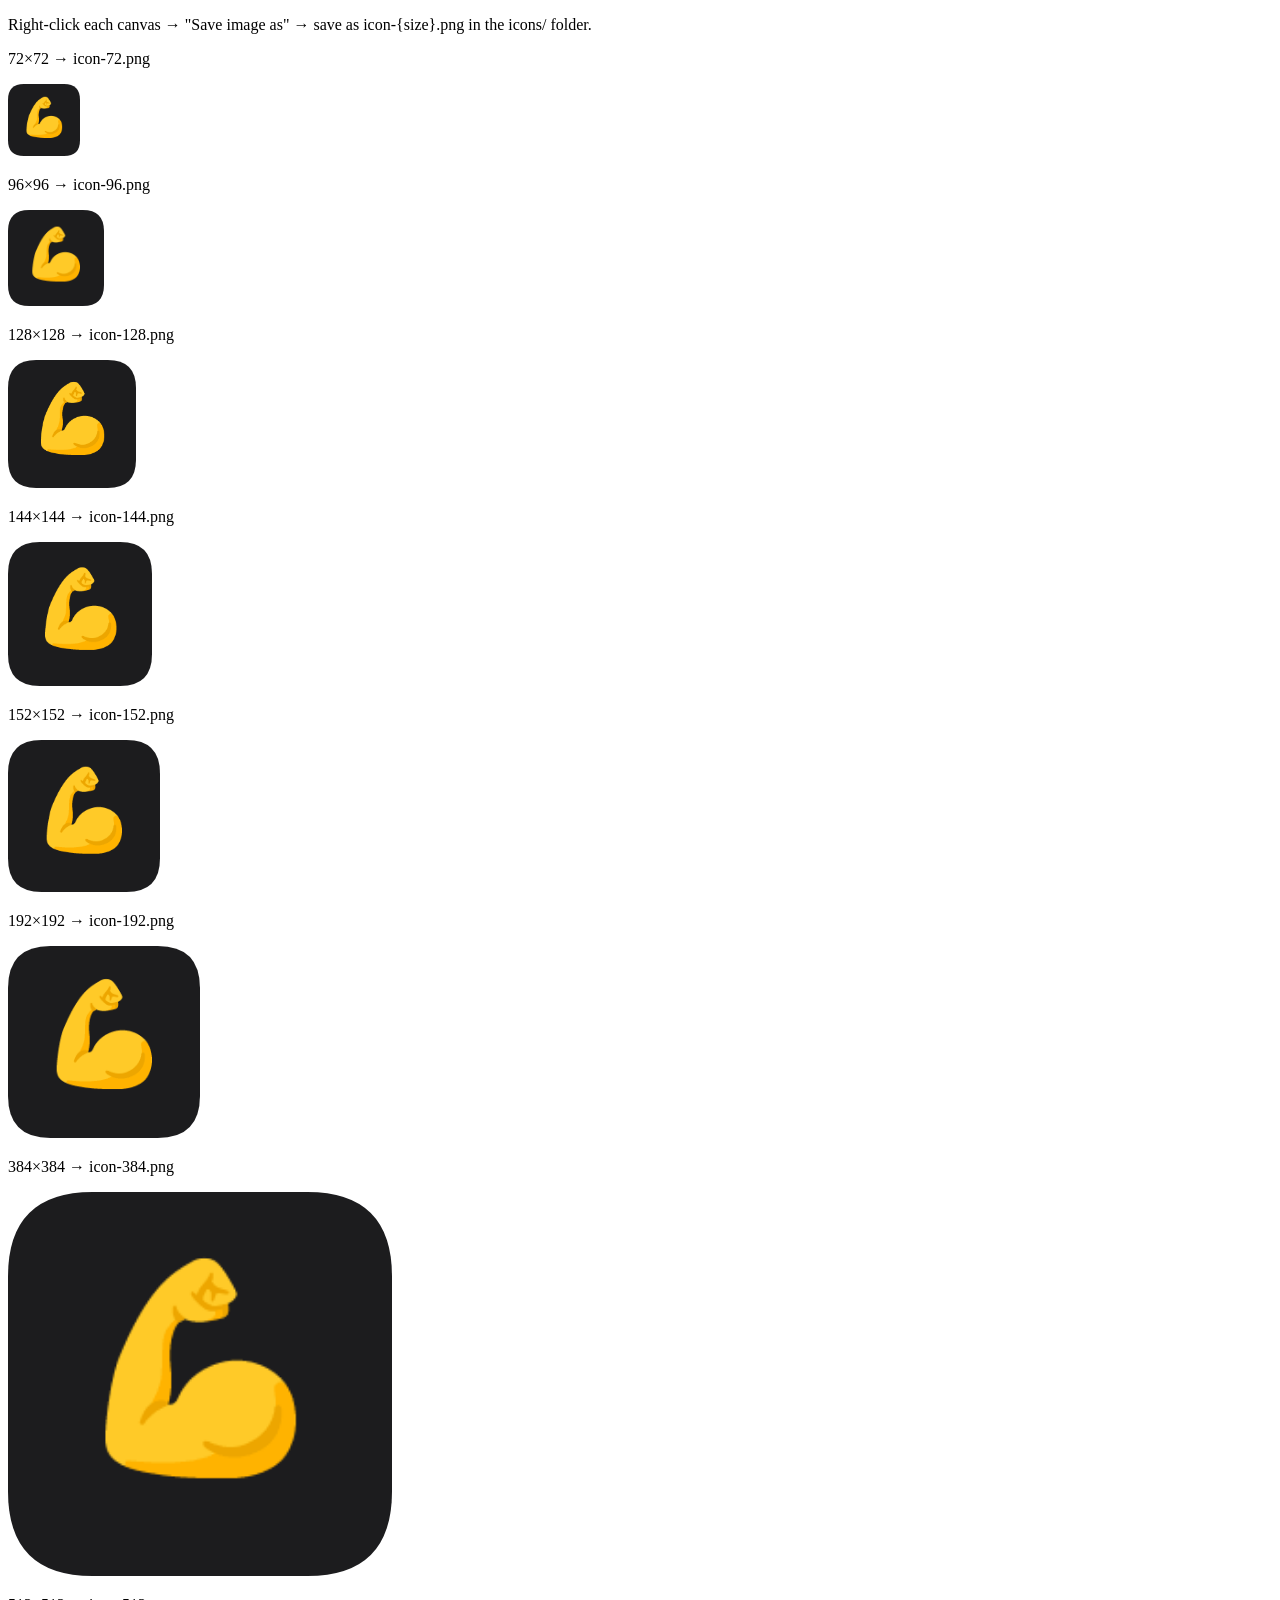
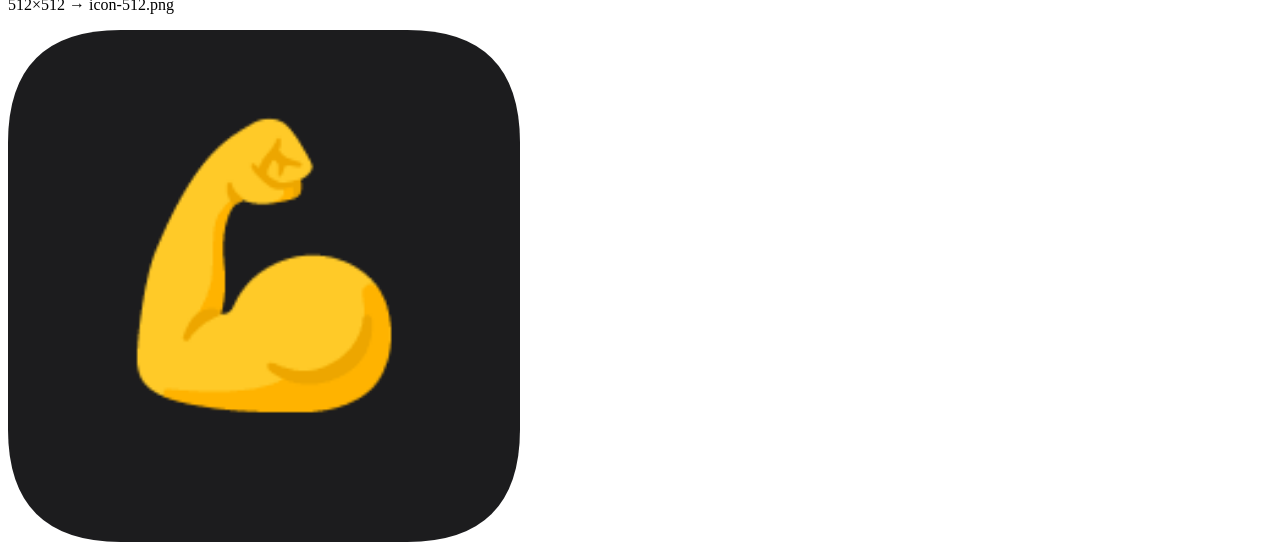
<file: icons/create-icons.html>
<!DOCTYPE html>
<html>
<head><meta charset="UTF-8"><title>Icon Generator</title></head>
<body>
<p>Right-click each canvas → "Save image as" → save as icon-{size}.png in the icons/ folder.</p>
<div id="canvases"></div>
<script>
const sizes = [72,96,128,144,152,192,384,512];
sizes.forEach(size => {
  const canvas = document.createElement('canvas');
  canvas.width = canvas.height = size;
  const ctx = canvas.getContext('2d');
  const r = size * 0.22;
  ctx.beginPath();
  ctx.moveTo(r, 0);
  ctx.lineTo(size - r, 0);
  ctx.quadraticCurveTo(size, 0, size, r);
  ctx.lineTo(size, size - r);
  ctx.quadraticCurveTo(size, size, size - r, size);
  ctx.lineTo(r, size);
  ctx.quadraticCurveTo(0, size, 0, size - r);
  ctx.lineTo(0, r);
  ctx.quadraticCurveTo(0, 0, r, 0);
  ctx.closePath();
  ctx.fillStyle = '#1c1c1e';
  ctx.fill();
  ctx.font = `${size * 0.52}px serif`;
  ctx.textAlign = 'center';
  ctx.textBaseline = 'middle';
  ctx.fillText('💪', size / 2, size / 2);
  canvas.title = `icon-${size}.png`;
  const label = document.createElement('p');
  label.textContent = `${size}×${size} → icon-${size}.png`;
  document.getElementById('canvases').appendChild(label);
  document.getElementById('canvases').appendChild(canvas);

  // Auto download
  canvas.toBlob(blob => {
    const a = document.createElement('a');
    a.href = URL.createObjectURL(blob);
    a.download = `icon-${size}.png`;
    a.click();
  });
});
</script>
</body>
</html>
</file>
<file: style.css>
/* ===== RESET & BASE ===== */
*, *::before, *::after { box-sizing: border-box; margin: 0; padding: 0; }

:root {
  --bg: #f2f2f7;
  --bg2: #ffffff;
  --bg3: #e5e5ea;
  --bg4: #d1d1d6;
  --surface: rgba(255,255,255,0.80);
  --surface2: rgba(255,255,255,0.65);
  --border: rgba(0,0,0,0.07);
  --border2: rgba(0,0,0,0.12);
  --text: #1c1c1e;
  --text2: #48484a;
  --text3: #8e8e93;
  --text4: #c7c7cc;
  --accent: #007aff;
  --accent2: #5856d6;
  --gold: #ff9f0a;
  --red: #ff3b30;
  --green: #34c759;
  --teal: #32ade6;
  --pink: #ff2d55;
  --card-shadow: 0 1px 3px rgba(0,0,0,0.06), 0 4px 16px rgba(0,0,0,0.06);
  --card-shadow-lg: 0 2px 6px rgba(0,0,0,0.08), 0 8px 32px rgba(0,0,0,0.1);
  --radius: 18px;
  --radius-sm: 12px;
  --radius-xs: 8px;
  --tab-height: 83px;
  --header-height: 56px;
  --safe-top: env(safe-area-inset-top, 44px);
  --safe-bottom: env(safe-area-inset-bottom, 34px);
}

@media (prefers-color-scheme: dark) {
  :root {
    --bg: #000000;
    --bg2: #1c1c1e;
    --bg3: #2c2c2e;
    --bg4: #3a3a3c;
    --surface: rgba(28,28,30,0.90);
    --surface2: rgba(44,44,46,0.80);
    --border: rgba(255,255,255,0.07);
    --border2: rgba(255,255,255,0.12);
    --text: #ffffff;
    --text2: rgba(235,235,245,0.85);
    --text3: rgba(235,235,245,0.50);
    --text4: rgba(235,235,245,0.25);
    --card-shadow: 0 1px 3px rgba(0,0,0,0.3), 0 4px 16px rgba(0,0,0,0.4);
    --card-shadow-lg: 0 2px 8px rgba(0,0,0,0.4), 0 12px 40px rgba(0,0,0,0.5);
  }
}

html { height: 100%; -webkit-text-size-adjust: 100%; }

body {
  font-family: -apple-system, BlinkMacSystemFont, "SF Pro Display", "SF Pro Text", "Helvetica Neue", sans-serif;
  background: var(--bg);
  color: var(--text);
  height: 100%;
  overflow: hidden;
  -webkit-font-smoothing: antialiased;
  -moz-osx-font-smoothing: grayscale;
}

#app {
  display: flex;
  flex-direction: column;
  height: 100vh;
  height: -webkit-fill-available;
  overflow: hidden;
}

/* ===== STATUS BAR ===== */
.status-bar-spacer { height: var(--safe-top); flex-shrink: 0; }

/* ===== HEADER ===== */
.app-header {
  flex-shrink: 0;
  height: var(--header-height);
  background: var(--surface);
  backdrop-filter: blur(24px) saturate(200%);
  -webkit-backdrop-filter: blur(24px) saturate(200%);
  border-bottom: 0.5px solid var(--border2);
  position: relative;
  z-index: 10;
}

.header-inner {
  display: flex;
  align-items: center;
  justify-content: space-between;
  height: 100%;
  padding: 0 6px;
}

.header-title {
  font-size: 17px;
  font-weight: 600;
  letter-spacing: -0.4px;
  color: var(--text);
}

.header-btn {
  min-width: 44px;
  height: 44px;
  display: flex;
  align-items: center;
  justify-content: center;
  background: none;
  border: none;
  color: var(--accent);
  font-size: 17px;
  font-weight: 500;
  cursor: pointer;
  border-radius: 50%;
  transition: background 0.12s;
  -webkit-tap-highlight-color: transparent;
  gap: 4px;
}

.header-btn:active { background: var(--bg3); }

.header-btn svg { width: 20px; height: 20px; stroke: var(--accent); fill: none; stroke-width: 2; stroke-linecap: round; stroke-linejoin: round; }

/* ===== MAIN CONTENT ===== */
.main-content {
  flex: 1;
  overflow-y: auto;
  overflow-x: hidden;
  -webkit-overflow-scrolling: touch;
  position: relative;
  /* Espacio para el tab bar fijo */
  padding-bottom: calc(var(--tab-height) + var(--safe-bottom));
}

/* ===== VIEWS ===== */
.view { display: none; }
.view.active { display: block; animation: viewIn 0.22s cubic-bezier(0.25,0.46,0.45,0.94); }

@keyframes viewIn {
  from { opacity: 0; transform: translateY(10px); }
  to   { opacity: 1; transform: translateY(0); }
}

/* ===== SECTION TITLES ===== */
.section-title {
  font-size: 12px;
  font-weight: 700;
  color: var(--text3);
  text-transform: uppercase;
  letter-spacing: 0.7px;
  padding: 22px 20px 10px;
}

/* ===== DASHBOARD HERO ===== */
.dash-hero {
  margin: 12px 16px 0;
  padding: 20px;
  border-radius: var(--radius);
  background: linear-gradient(145deg, #0a84ff 0%, #5e5ce6 60%, #bf5af2 100%);
  box-shadow: 0 4px 24px rgba(0,122,255,0.35);
  color: #fff;
  position: relative;
  overflow: hidden;
}

.dash-hero::before {
  content: '';
  position: absolute;
  top: -30%;
  right: -10%;
  width: 180px;
  height: 180px;
  border-radius: 50%;
  background: rgba(255,255,255,0.08);
}

.dash-hero-label { font-size: 13px; font-weight: 500; opacity: 0.8; margin-bottom: 4px; }
.dash-hero-value { font-size: 42px; font-weight: 800; letter-spacing: -2px; line-height: 1; }
.dash-hero-unit { font-size: 20px; font-weight: 500; opacity: 0.8; }
.dash-hero-sub { font-size: 13px; opacity: 0.75; margin-top: 8px; }
.dash-hero-delta { display: inline-flex; align-items: center; gap: 4px; padding: 3px 10px; border-radius: 20px; background: rgba(255,255,255,0.2); font-size: 13px; font-weight: 600; margin-top: 8px; }

/* ===== STATS GRID ===== */
.stats-grid {
  display: grid;
  grid-template-columns: 1fr 1fr 1fr;
  gap: 10px;
  padding: 12px 16px 0;
}

.stat-tile {
  background: var(--bg2);
  border-radius: var(--radius-sm);
  border: 0.5px solid var(--border2);
  box-shadow: var(--card-shadow);
  padding: 14px 12px;
  display: flex;
  flex-direction: column;
  align-items: center;
  gap: 4px;
  cursor: pointer;
  -webkit-tap-highlight-color: transparent;
  transition: transform 0.12s, box-shadow 0.12s;
}

.stat-tile:active { transform: scale(0.95); box-shadow: none; }

.stat-tile-icon {
  width: 36px;
  height: 36px;
  border-radius: 10px;
  display: flex;
  align-items: center;
  justify-content: center;
  background: var(--bg3);
  margin-bottom: 2px;
}

.stat-tile-value { font-size: 22px; font-weight: 800; letter-spacing: -0.5px; color: var(--text); line-height: 1; }
.stat-tile-label { font-size: 11px; font-weight: 500; color: var(--text3); text-align: center; }

/* ===== CARDS ===== */
.card {
  background: var(--bg2);
  border-radius: var(--radius);
  border: 0.5px solid var(--border2);
  box-shadow: var(--card-shadow);
  padding: 16px;
  margin: 0 16px 12px;
  transition: transform 0.12s, box-shadow 0.12s;
  -webkit-tap-highlight-color: transparent;
}

.card:active { transform: scale(0.98); }
.card-chart { padding: 16px 10px 10px; overflow: hidden; }

/* Canvas: tamaño fijo asignado por JS, no por CSS */
canvas {
  display: block;
  max-width: 100%;
}

.card-chart canvas {
  max-width: 100%;
}

.chart-title {
  font-size: 15px;
  font-weight: 700;
  color: var(--text);
  padding: 0 6px 12px;
  letter-spacing: -0.3px;
}

.chart-subtitle {
  font-size: 12px;
  font-weight: 500;
  color: var(--text3);
  padding: 0 6px;
  margin-top: -8px;
  margin-bottom: 10px;
}

/* ===== FORMS ===== */
.form-container { padding: 12px 16px 0; }
.form-group { margin-bottom: 14px; }

.form-label {
  display: block;
  font-size: 13px;
  font-weight: 600;
  color: var(--text3);
  margin-bottom: 7px;
  padding-left: 2px;
  text-transform: uppercase;
  letter-spacing: 0.4px;
}

.form-input {
  width: 100%;
  padding: 14px 16px;
  background: var(--bg2);
  border: 0.5px solid var(--border2);
  border-radius: var(--radius-sm);
  color: var(--text);
  font-size: 16px;
  font-family: inherit;
  outline: none;
  appearance: none;
  -webkit-appearance: none;
  transition: border-color 0.18s, box-shadow 0.18s;
}

.form-input::placeholder { color: var(--text4); }

.form-input:focus {
  border-color: var(--accent);
  box-shadow: 0 0 0 3.5px rgba(0,122,255,0.15);
}

.form-textarea { min-height: 80px; resize: none; line-height: 1.5; padding-top: 13px; }

.form-select {
  background-image: url("data:image/svg+xml,%3Csvg xmlns='http://www.w3.org/2000/svg' width='12' height='8'%3E%3Cpath d='M1 1l5 5 5-5' stroke='%238e8e93' stroke-width='1.5' fill='none' stroke-linecap='round'/%3E%3C/svg%3E");
  background-repeat: no-repeat;
  background-position: right 14px center;
  padding-right: 36px;
}

/* Big input for main values */
.form-input-big {
  font-size: 28px;
  font-weight: 700;
  letter-spacing: -0.5px;
  padding: 16px;
  text-align: center;
}

/* ===== MUSCLE CHIPS (exercise form) ===== */
.muscle-chips-wrap {
  display: flex;
  flex-wrap: wrap;
  gap: 8px;
  margin-bottom: 4px;
}

.muscle-chip {
  display: flex;
  align-items: center;
  gap: 5px;
  padding: 8px 14px;
  border-radius: 20px;
  border: 1.5px solid var(--border2);
  background: var(--bg2);
  color: var(--text2);
  font-size: 14px;
  font-weight: 500;
  font-family: inherit;
  cursor: pointer;
  -webkit-tap-highlight-color: transparent;
  transition: all 0.15s;
}

.muscle-chip:active { transform: scale(0.95); }
.muscle-chip.selected { border-color: transparent; color: #fff; font-weight: 600; }
.muscle-chip[data-m="Pecho"].selected        { background: #ff2d55; }
.muscle-chip[data-m="Espalda"].selected      { background: #007aff; }
.muscle-chip[data-m="Hombros"].selected      { background: #5e5ce6; }
.muscle-chip[data-m="Bíceps"].selected       { background: #30b0c7; }
.muscle-chip[data-m="Tríceps"].selected      { background: #32ade6; }
.muscle-chip[data-m="Piernas"].selected      { background: #34c759; }
.muscle-chip[data-m="Glúteos"].selected      { background: #ff9f0a; }
.muscle-chip[data-m="Core / Abdomen"].selected { background: #ff6961; }
.muscle-chip[data-m="Cardio"].selected       { background: #ff3b30; }
.muscle-chip[data-m="Otro"].selected         { background: #8e8e93; }

/* ===== BUTTONS ===== */
.btn {
  display: inline-flex;
  align-items: center;
  justify-content: center;
  gap: 7px;
  padding: 15px 24px;
  border-radius: var(--radius-sm);
  font-size: 16px;
  font-weight: 600;
  font-family: inherit;
  border: none;
  cursor: pointer;
  -webkit-tap-highlight-color: transparent;
  transition: opacity 0.15s, transform 0.1s;
  letter-spacing: -0.2px;
}

.btn:active { opacity: 0.72; transform: scale(0.97); }
.btn-primary { background: var(--accent); color: #fff; box-shadow: 0 2px 12px rgba(0,122,255,0.3); }
.btn-secondary { background: var(--bg3); color: var(--text); }
.btn-ghost { background: transparent; color: var(--accent); }
.btn-danger { background: var(--red); color: #fff; }
.btn-full { width: 100%; margin-top: 8px; }
.btn-sm { padding: 9px 16px; font-size: 14px; border-radius: var(--radius-xs); }

/* ===== SEARCH ===== */
.search-bar-wrap { padding: 12px 16px 4px; }

.search-input {
  width: 100%;
  padding: 11px 16px 11px 40px;
  background: var(--bg3);
  border: none;
  border-radius: 12px;
  color: var(--text);
  font-size: 16px;
  font-family: inherit;
  outline: none;
  appearance: none;
  -webkit-appearance: none;
  background-image: url("data:image/svg+xml,%3Csvg xmlns='http://www.w3.org/2000/svg' width='16' height='16' viewBox='0 0 24 24'%3E%3Ccircle cx='11' cy='11' r='7' stroke='%238e8e93' stroke-width='2' fill='none'/%3E%3Cpath d='m16.5 16.5 4 4' stroke='%238e8e93' stroke-width='2' stroke-linecap='round'/%3E%3C/svg%3E");
  background-repeat: no-repeat;
  background-position: 12px center;
}

/* ===== FILTER CHIPS ===== */
.filter-chips {
  display: flex;
  gap: 8px;
  padding: 6px 16px 10px;
  overflow-x: auto;
  scrollbar-width: none;
}
.filter-chips::-webkit-scrollbar { display: none; }

.chip {
  flex-shrink: 0;
  padding: 7px 16px;
  border-radius: 20px;
  background: var(--bg3);
  border: none;
  color: var(--text2);
  font-size: 14px;
  font-weight: 500;
  cursor: pointer;
  font-family: inherit;
  -webkit-tap-highlight-color: transparent;
  transition: background 0.15s, color 0.15s, transform 0.1s;
}

.chip:active { transform: scale(0.95); }
.chip.active { background: var(--accent); color: #fff; box-shadow: 0 2px 8px rgba(0,122,255,0.3); }

/* ===== EXERCISE LIST ===== */
.list-container { padding: 0 16px; }

.ex-list-group-label {
  font-size: 11px;
  font-weight: 700;
  color: var(--text3);
  text-transform: uppercase;
  letter-spacing: 0.6px;
  padding: 12px 4px 6px;
}

.ex-item {
  display: flex;
  align-items: center;
  gap: 14px;
  background: var(--bg2);
  border-radius: var(--radius-sm);
  border: 0.5px solid var(--border2);
  padding: 13px 14px;
  margin-bottom: 8px;
  box-shadow: var(--card-shadow);
  cursor: pointer;
  -webkit-tap-highlight-color: transparent;
  transition: transform 0.12s, background 0.12s;
  position: relative;
  overflow: hidden;
}

.ex-item:active { transform: scale(0.98); background: var(--bg3); }

.ex-item-color {
  width: 4px;
  border-radius: 2px;
  align-self: stretch;
  flex-shrink: 0;
  min-height: 36px;
}

.ex-item-icon {
  width: 42px;
  height: 42px;
  border-radius: 12px;
  display: flex;
  align-items: center;
  justify-content: center;
  font-size: 20px;
  flex-shrink: 0;
}

.ex-item-body { flex: 1; min-width: 0; }
.ex-item-name { font-size: 16px; font-weight: 600; color: var(--text); letter-spacing: -0.2px; }
.ex-item-muscle { font-size: 13px; color: var(--text3); margin-top: 2px; font-weight: 500; }
.ex-item-notes { font-size: 12px; color: var(--text3); margin-top: 2px; white-space: nowrap; overflow: hidden; text-overflow: ellipsis; }

.ex-item-arrow {
  color: var(--text4);
  font-size: 18px;
  flex-shrink: 0;
}

/* Muscle color map */
.mc-pecho    { background: #ff2d55; }
.mc-espalda  { background: #007aff; }
.mc-hombros  { background: #5e5ce6; }
.mc-biceps   { background: #30b0c7; }
.mc-triceps  { background: #32ade6; }
.mc-piernas  { background: #34c759; }
.mc-gluteos  { background: #ff9f0a; }
.mc-core     { background: #ff6961; }
.mc-cardio   { background: #ff3b30; }
.mc-otro     { background: #8e8e93; }

.mc-pecho-bg   { background: rgba(255,45,85,0.12); }
.mc-espalda-bg { background: rgba(0,122,255,0.12); }
.mc-hombros-bg { background: rgba(94,92,230,0.12); }
.mc-biceps-bg  { background: rgba(48,176,199,0.12); }
.mc-triceps-bg { background: rgba(50,173,230,0.12); }
.mc-piernas-bg { background: rgba(52,199,89,0.12); }
.mc-gluteos-bg { background: rgba(255,159,10,0.12); }
.mc-core-bg    { background: rgba(255,105,97,0.12); }
.mc-cardio-bg  { background: rgba(255,59,48,0.12); }
.mc-otro-bg    { background: var(--bg3); }

/* ===== GENERIC LIST ITEM ===== */
.list-item {
  background: var(--bg2);
  border-radius: var(--radius-sm);
  border: 0.5px solid var(--border2);
  padding: 13px 15px;
  margin-bottom: 8px;
  display: flex;
  align-items: center;
  gap: 12px;
  cursor: pointer;
  -webkit-tap-highlight-color: transparent;
  transition: background 0.12s, transform 0.1s;
  box-shadow: var(--card-shadow);
}

.list-item:active { background: var(--bg3); transform: scale(0.98); }

.list-item-icon {
  width: 42px;
  height: 42px;
  border-radius: 12px;
  display: flex;
  align-items: center;
  justify-content: center;
  font-size: 20px;
  flex-shrink: 0;
  background: var(--bg3);
}

.list-item-body { flex: 1; min-width: 0; }
.list-item-title { font-size: 15px; font-weight: 600; color: var(--text); white-space: nowrap; overflow: hidden; text-overflow: ellipsis; letter-spacing: -0.2px; }
.list-item-sub { font-size: 13px; color: var(--text3); margin-top: 2px; font-weight: 400; }
.list-item-right { font-size: 18px; color: var(--text4); flex-shrink: 0; }

.empty-state {
  text-align: center;
  padding: 48px 24px;
}

.empty-state-icon { font-size: 48px; display: block; margin-bottom: 12px; opacity: 0.5; }
.empty-state-text { font-size: 16px; font-weight: 600; color: var(--text3); margin-bottom: 6px; }
.empty-state-sub { font-size: 14px; color: var(--text4); }

/* ===== WORKOUT FORM / SERIES ===== */
.workout-exercise-block {
  background: var(--bg2);
  border-radius: var(--radius-sm);
  border: 0.5px solid var(--border2);
  box-shadow: var(--card-shadow);
  margin-bottom: 12px;
  overflow: hidden;
}

.wex-header {
  display: flex;
  align-items: center;
  justify-content: space-between;
  padding: 13px 16px;
  background: var(--bg3);
  gap: 10px;
}

.wex-select {
  flex: 1;
  background: none;
  border: none;
  color: var(--text);
  font-size: 16px;
  font-weight: 600;
  font-family: inherit;
  outline: none;
  appearance: none;
  -webkit-appearance: none;
  min-width: 0;
}

.wex-del {
  width: 28px;
  height: 28px;
  border-radius: 50%;
  background: rgba(255,59,48,0.12);
  border: none;
  color: var(--red);
  font-size: 18px;
  display: flex;
  align-items: center;
  justify-content: center;
  cursor: pointer;
  -webkit-tap-highlight-color: transparent;
  flex-shrink: 0;
}

.wex-series-list { padding: 8px 12px 12px; }

.wex-series-row {
  display: grid;
  grid-template-columns: 28px 1fr 1fr 28px;
  gap: 8px;
  align-items: center;
  margin-bottom: 8px;
}

.wex-series-num {
  width: 28px;
  height: 28px;
  border-radius: 50%;
  background: var(--accent);
  color: #fff;
  font-size: 12px;
  font-weight: 700;
  display: flex;
  align-items: center;
  justify-content: center;
}

.wex-input {
  width: 100%;
  padding: 10px 12px;
  background: var(--bg3);
  border: none;
  border-radius: var(--radius-xs);
  color: var(--text);
  font-size: 16px;
  font-weight: 600;
  font-family: inherit;
  outline: none;
  text-align: center;
  appearance: none;
  -webkit-appearance: none;
}

.wex-input:focus {
  background: var(--bg);
  outline: 2px solid var(--accent);
  outline-offset: -2px;
}

.wex-input-label {
  font-size: 10px;
  font-weight: 600;
  color: var(--text3);
  text-transform: uppercase;
  letter-spacing: 0.5px;
  text-align: center;
  margin-bottom: 3px;
}

.wex-input-wrap { display: flex; flex-direction: column; }

.wex-del-series {
  width: 28px;
  height: 28px;
  border-radius: 50%;
  background: none;
  border: none;
  color: var(--text4);
  font-size: 20px;
  display: flex;
  align-items: center;
  justify-content: center;
  cursor: pointer;
  -webkit-tap-highlight-color: transparent;
}

.wex-add-series {
  display: flex;
  align-items: center;
  gap: 8px;
  padding: 10px 12px;
  margin: 0 12px 12px;
  background: var(--bg3);
  border-radius: var(--radius-xs);
  border: 1.5px dashed var(--border2);
  color: var(--accent);
  font-size: 14px;
  font-weight: 600;
  cursor: pointer;
  -webkit-tap-highlight-color: transparent;
  justify-content: center;
  font-family: inherit;
  transition: background 0.12s;
}

.wex-add-series:active { background: var(--bg4); }

/* Add exercise button */
.add-exercise-btn {
  display: flex;
  align-items: center;
  justify-content: center;
  gap: 10px;
  width: 100%;
  padding: 15px;
  background: var(--bg2);
  border: 1.5px dashed var(--accent);
  border-radius: var(--radius-sm);
  color: var(--accent);
  font-size: 15px;
  font-weight: 600;
  font-family: inherit;
  cursor: pointer;
  -webkit-tap-highlight-color: transparent;
  margin-top: 4px;
  transition: background 0.12s, transform 0.1s;
}

.add-exercise-btn:active { background: var(--bg3); transform: scale(0.98); }

/* ===== EXERCISE EDIT FORM ===== */
.exercise-form-card {
  background: var(--bg2);
  border-radius: var(--radius);
  border: 0.5px solid var(--border2);
  box-shadow: var(--card-shadow);
  padding: 20px;
  margin: 12px 16px;
}

.exercise-name-input {
  font-size: 24px;
  font-weight: 700;
  letter-spacing: -0.5px;
  border: none;
  border-bottom: 2px solid var(--border2);
  border-radius: 0;
  padding: 8px 0;
  background: transparent;
  width: 100%;
}

.exercise-name-input:focus {
  border-color: var(--accent);
  box-shadow: none;
  outline: none;
}

/* ===== TAB BAR ===== */
.tab-bar {
  flex-shrink: 0;
  display: flex;
  background: var(--surface);
  backdrop-filter: blur(24px) saturate(200%);
  -webkit-backdrop-filter: blur(24px) saturate(200%);
  border-top: 0.5px solid var(--border2);
  padding-bottom: var(--safe-bottom);
  /* Siempre visible en la parte inferior */
  position: fixed;
  bottom: 0;
  left: 0;
  right: 0;
  z-index: 100;
}

.tab-item {
  flex: 1;
  display: flex;
  flex-direction: column;
  align-items: center;
  justify-content: center;
  padding: 10px 4px 4px;
  background: none;
  border: none;
  cursor: pointer;
  -webkit-tap-highlight-color: transparent;
  gap: 4px;
  min-height: 49px;
  position: relative;
}

/* SVG icon */
.tab-svg {
  width: 20px;
  height: 20px;
  fill: none;
  stroke: var(--text3);
  stroke-width: 1.7;
  stroke-linecap: round;
  stroke-linejoin: round;
  transition: stroke 0.15s;
}

.tab-label {
  font-size: 9px;
  font-weight: 500;
  color: var(--text3);
  letter-spacing: 0.1px;
  transition: color 0.15s;
  white-space: nowrap;
}

/* Active state — minimalist monochrome */
.tab-item.active .tab-svg { stroke: var(--text); }
.tab-item.active .tab-label { color: var(--text); font-weight: 600; }

/* Active dot indicator */
.tab-item.active::after {
  content: '';
  position: absolute;
  top: 5px;
  width: 4px;
  height: 4px;
  border-radius: 50%;
  background: var(--text);
}

/* ===== FAB ===== */
.fab {
  position: fixed;
  right: 20px;
  bottom: calc(var(--tab-height) + var(--safe-bottom) + 16px);
  width: 52px;
  height: 52px;
  border-radius: 50%;
  background: var(--accent);
  color: #fff;
  border: none;
  box-shadow: 0 2px 12px rgba(0,122,255,0.35);
  cursor: pointer;
  -webkit-tap-highlight-color: transparent;
  display: flex;
  align-items: center;
  justify-content: center;
  transition: transform 0.15s, box-shadow 0.15s;
  z-index: 9;
}

.fab:active { transform: scale(0.91); box-shadow: 0 1px 6px rgba(0,122,255,0.25); }
.fab.hidden { display: none; }

/* ===== MODAL / OVERLAY ===== */
.modal-overlay {
  display: none;
  position: fixed;
  inset: 0;
  background: rgba(0,0,0,0.65);
  z-index: 1000;
  backdrop-filter: blur(6px);
  -webkit-backdrop-filter: blur(6px);
}

.modal-overlay.active { display: block; animation: fadeIn 0.2s ease; }

@keyframes fadeIn { from { opacity: 0; } to { opacity: 1; } }

/* ===== ACTION SHEET ===== */
.action-sheet {
  position: fixed;
  bottom: 0;
  left: 0;
  right: 0;
  background: var(--surface);
  backdrop-filter: blur(40px) saturate(200%);
  -webkit-backdrop-filter: blur(40px) saturate(200%);
  border-radius: 24px 24px 0 0;
  border-top: 0.5px solid var(--border2);
  padding: 0 16px;
  padding-bottom: calc(var(--safe-bottom) + 20px);
  z-index: 1001;
  transform: translateY(100%);
  transition: transform 0.32s cubic-bezier(0.32, 0.72, 0, 1);
}

.action-sheet.active { transform: translateY(0); }

.action-sheet-handle {
  width: 36px;
  height: 5px;
  border-radius: 3px;
  background: var(--bg4);
  margin: 10px auto 18px;
}

.action-sheet-title {
  font-size: 13px;
  font-weight: 600;
  color: var(--text3);
  text-align: center;
  margin-bottom: 8px;
  text-transform: uppercase;
  letter-spacing: 0.5px;
}

.action-sheet-item {
  display: flex;
  align-items: center;
  gap: 16px;
  padding: 15px 4px;
  border-bottom: 0.5px solid var(--border);
  font-size: 17px;
  color: var(--text);
  cursor: pointer;
  -webkit-tap-highlight-color: transparent;
  border-radius: 0;
  transition: opacity 0.1s;
}

.action-sheet-item:last-of-type { border-bottom: none; }
.action-sheet-item:active { opacity: 0.6; }
.action-sheet-item.danger { color: var(--red); }
.action-sheet-item-icon { font-size: 22px; width: 32px; text-align: center; }

.action-sheet-cancel {
  display: block;
  width: 100%;
  padding: 16px;
  background: var(--bg2);
  border: none;
  border-radius: var(--radius-sm);
  color: var(--accent);
  font-size: 17px;
  font-weight: 700;
  font-family: inherit;
  cursor: pointer;
  margin-top: 10px;
  -webkit-tap-highlight-color: transparent;
  transition: opacity 0.1s;
}

.action-sheet-cancel:active { opacity: 0.7; }

/* ===== TOAST ===== */
.toast {
  position: fixed;
  top: calc(var(--safe-top) + var(--header-height) + 10px);
  left: 50%;
  transform: translateX(-50%) translateY(-12px) scale(0.94);
  background: rgba(22,22,24,0.94);
  color: #fff;
  padding: 10px 16px;
  border-radius: 14px;
  font-size: 14px;
  font-weight: 500;
  opacity: 0;
  transition: opacity 0.22s ease, transform 0.26s cubic-bezier(0.34,1.5,0.64,1);
  pointer-events: none;
  z-index: 9000;
  white-space: nowrap;
  backdrop-filter: blur(20px) saturate(180%);
  -webkit-backdrop-filter: blur(20px) saturate(180%);
  border: 0.5px solid rgba(255,255,255,0.10);
  display: flex;
  align-items: center;
  gap: 8px;
  box-shadow: 0 4px 20px rgba(0,0,0,0.35);
  max-width: calc(100vw - 48px);
}

.toast.show {
  opacity: 1;
  transform: translateX(-50%) translateY(0) scale(1);
}

/* Icono dentro del toast */
.toast-icon {
  flex-shrink: 0;
  width: 18px;
  height: 18px;
  border-radius: 50%;
  display: flex;
  align-items: center;
  justify-content: center;
}
.toast.toast-success .toast-icon { background: rgba(52,199,89,0.25);  color: #34c759; }
.toast.toast-error   .toast-icon { background: rgba(255,59,48,0.25);  color: #ff3b30; }
.toast.toast-warning .toast-icon { background: rgba(255,159,10,0.25); color: #ff9f0a; }
.toast.toast-info    .toast-icon { background: rgba(10,132,255,0.25); color: #0a84ff; }

.toast-msg { flex: 1; }

/* ===== SETTINGS ===== */
.settings-group {
  margin: 0 16px 24px;
}

.settings-group-label {
  font-size: 12px;
  font-weight: 700;
  color: var(--text3);
  text-transform: uppercase;
  letter-spacing: 0.6px;
  padding: 0 4px 8px;
}

.settings-list {
  background: var(--bg2);
  border-radius: var(--radius);
  border: 0.5px solid var(--border2);
  box-shadow: var(--card-shadow);
  overflow: hidden;
}

.settings-item {
  display: flex;
  align-items: center;
  gap: 14px;
  padding: 14px 16px;
  border-bottom: 0.5px solid var(--border);
  cursor: pointer;
  -webkit-tap-highlight-color: transparent;
  transition: background 0.12s;
}

.settings-item:last-child { border-bottom: none; }
.settings-item:active { background: var(--bg3); }
.settings-item.danger .settings-label { color: var(--red); }

.settings-icon-wrap {
  width: 32px;
  height: 32px;
  border-radius: 8px;
  display: flex;
  align-items: center;
  justify-content: center;
  font-size: 16px;
}

.settings-label { flex: 1; font-size: 15px; color: var(--text); font-weight: 500; }
.settings-arrow { color: var(--text4); font-size: 16px; }

.settings-footer {
  text-align: center;
  padding: 16px 16px 32px;
  color: var(--text4);
  font-size: 12px;
  line-height: 1.6;
}

/* ===== CALENDAR ===== */
.calendar-month-label {
  font-size: 16px;
  font-weight: 700;
  color: var(--text);
  padding: 0 4px 12px;
  letter-spacing: -0.3px;
}

.calendar-grid {
  display: grid;
  grid-template-columns: repeat(7, 1fr);
  gap: 3px;
}

.cal-day-name {
  text-align: center;
  font-size: 11px;
  font-weight: 600;
  color: var(--text3);
  padding: 4px 0 6px;
}

.cal-day {
  aspect-ratio: 1;
  border-radius: 10px;
  display: flex;
  align-items: center;
  justify-content: center;
  font-size: 13px;
  font-weight: 500;
  color: var(--text3);
}

.cal-day.has-data { color: var(--text2); font-weight: 600; }
.cal-day.trained { background: var(--accent); color: #fff; font-weight: 700; box-shadow: 0 2px 8px rgba(0,122,255,0.3); }
.cal-day.today { border: 2px solid var(--accent); color: var(--accent); font-weight: 700; }
.cal-day.trained.today { border-color: transparent; }
.cal-day.empty { opacity: 0; pointer-events: none; }

/* ===== RECORDS ===== */
.record-card {
  background: var(--bg2);
  border-radius: var(--radius-sm);
  border: 0.5px solid var(--border2);
  box-shadow: var(--card-shadow);
  padding: 14px 16px;
  margin-bottom: 10px;
  overflow: hidden;
  position: relative;
}

.record-card::before {
  content: '';
  position: absolute;
  left: 0;
  top: 0;
  bottom: 0;
  width: 4px;
  background: linear-gradient(to bottom, #ff9f0a, #ff6b00);
  border-radius: 0 0 0 0;
}

.record-exercise { font-size: 16px; font-weight: 700; color: var(--text); letter-spacing: -0.3px; padding-left: 4px; }
.record-detail { font-size: 13px; color: var(--text3); margin-top: 6px; padding-left: 4px; display: flex; gap: 12px; flex-wrap: wrap; }
.record-stat { display: flex; flex-direction: column; align-items: flex-start; gap: 1px; }
.record-stat-value { font-size: 17px; font-weight: 800; color: var(--text); letter-spacing: -0.4px; }
.record-stat-label { font-size: 11px; font-weight: 500; color: var(--text3); text-transform: uppercase; letter-spacing: 0.4px; }
.record-trophy { position: absolute; right: 16px; top: 50%; transform: translateY(-50%); font-size: 28px; opacity: 0.8; }

/* ===== GOAL PROGRESS ===== */
.goal-item {
  background: var(--bg2);
  border-radius: var(--radius-sm);
  border: 0.5px solid var(--border2);
  box-shadow: var(--card-shadow);
  padding: 14px 16px;
  margin-bottom: 10px;
}

.goal-header { display: flex; justify-content: space-between; align-items: center; margin-bottom: 4px; }
.goal-label { font-size: 14px; font-weight: 600; color: var(--text); letter-spacing: -0.2px; }
.goal-pct { font-size: 14px; font-weight: 800; color: var(--accent); letter-spacing: -0.3px; }
.goal-detail { font-size: 12px; color: var(--text3); margin-bottom: 10px; font-weight: 500; }

.progress-bar-bg { height: 7px; border-radius: 4px; background: var(--bg3); overflow: hidden; }
.progress-bar-fill {
  height: 100%;
  border-radius: 4px;
  background: linear-gradient(90deg, var(--accent), var(--accent2));
  transition: width 0.6s cubic-bezier(0.34,1.56,0.64,1);
  min-width: 4px;
}

/* ===== WEIGHT LOG ===== */
.weight-entry {
  display: flex;
  align-items: center;
  gap: 14px;
  background: var(--bg2);
  border-radius: var(--radius-sm);
  border: 0.5px solid var(--border2);
  padding: 12px 15px;
  margin-bottom: 8px;
  box-shadow: var(--card-shadow);
}

.weight-entry-value { font-size: 22px; font-weight: 800; color: var(--text); letter-spacing: -0.5px; min-width: 60px; }
.weight-entry-date { font-size: 13px; color: var(--text3); font-weight: 500; }
.weight-entry-fat { font-size: 12px; color: var(--text4); }
.weight-entry-del { margin-left: auto; width: 32px; height: 32px; border-radius: 50%; border: none; background: rgba(255,59,48,0.1); color: var(--red); font-size: 18px; display: flex; align-items: center; justify-content: center; cursor: pointer; -webkit-tap-highlight-color: transparent; flex-shrink: 0; }

/* ===== WORKOUT EXERCISE HEADER (tap-to-pick) ===== */
.wex-header {
  display: flex;
  align-items: center;
  gap: 12px;
  padding: 13px 14px;
  background: var(--bg3);
  cursor: pointer;
  -webkit-tap-highlight-color: transparent;
  transition: background 0.12s;
  border-radius: var(--radius-sm) var(--radius-sm) 0 0;
}

.wex-header:active { background: var(--bg4); }

.wex-ex-icon {
  width: 36px;
  height: 36px;
  border-radius: 10px;
  display: flex;
  align-items: center;
  justify-content: center;
  font-size: 18px;
  flex-shrink: 0;
}

.wex-ex-name {
  flex: 1;
  font-size: 15px;
  font-weight: 600;
  color: var(--text);
  min-width: 0;
  white-space: nowrap;
  overflow: hidden;
  text-overflow: ellipsis;
}

.wex-ex-name:empty::before,
.wex-ex-name[data-empty]::before {
  content: attr(data-placeholder);
  color: var(--text3);
}

/* ===== EXERCISE PICKER SHEET ===== */
.picker-group-label {
  display: flex;
  align-items: center;
  gap: 6px;
  font-size: 12px;
  font-weight: 700;
  color: var(--text3);
  text-transform: uppercase;
  letter-spacing: 0.6px;
  padding: 16px 0 8px;
  border-bottom: 0.5px solid var(--border);
  margin-bottom: 4px;
}

.picker-group-dot {
  width: 8px;
  height: 8px;
  border-radius: 50%;
  flex-shrink: 0;
}

.picker-group-count {
  margin-left: auto;
  background: var(--bg3);
  color: var(--text3);
  font-size: 11px;
  font-weight: 700;
  padding: 2px 7px;
  border-radius: 10px;
}

.picker-item {
  display: flex;
  flex-direction: column;
  gap: 2px;
  padding: 13px 10px;
  border-radius: var(--radius-xs);
  cursor: pointer;
  -webkit-tap-highlight-color: transparent;
  transition: background 0.1s;
  margin-bottom: 2px;
}

.picker-item:active { background: var(--bg3); }

.picker-item-name {
  font-size: 16px;
  font-weight: 500;
  color: var(--text);
}

.picker-item-muscle {
  font-size: 11px;
  color: var(--accent);
  font-weight: 700;
  text-transform: uppercase;
  letter-spacing: 0.4px;
}

.picker-item-notes {
  font-size: 12px;
  color: var(--text3);
}

/* ===== EXERCISE LIST CATEGORY HEADERS ===== */
.ex-category-header {
  display: flex;
  align-items: center;
  gap: 10px;
  padding: 20px 4px 10px;
}

.ex-category-dot {
  width: 10px;
  height: 10px;
  border-radius: 50%;
  flex-shrink: 0;
}

.ex-category-name {
  font-size: 15px;
  font-weight: 700;
  color: var(--text);
  letter-spacing: -0.2px;
  flex: 1;
}

.ex-category-count {
  font-size: 12px;
  font-weight: 600;
  color: var(--text3);
  background: var(--bg3);
  padding: 3px 9px;
  border-radius: 10px;
}

/* ===== WORKOUT LIST CARDS ===== */
.wl-card {
  background: var(--bg2);
  border-radius: var(--radius);
  border: 0.5px solid var(--border2);
  box-shadow: var(--card-shadow);
  margin-bottom: 14px;
  overflow: hidden;
  cursor: pointer;
  -webkit-tap-highlight-color: transparent;
  transition: transform 0.12s;
}

/* Borde izquierdo según estado de validación */
.wl-card.validated   { border-left: 3px solid rgba(52,199,89,0.6); }
.wl-card.planned     { border-left: 3px solid rgba(255,159,10,0.5); }
.wl-card.invalidated { border-left: 3px solid rgba(142,142,147,0.35); }

.wl-card:active { transform: scale(0.985); }

/* Badge de validación */
.wl-validation-badge {
  display: inline-flex;
  align-items: center;
  gap: 5px;
  font-size: 11px;
  font-weight: 700;
  letter-spacing: 0.1px;
  padding: 4px 9px;
  border-radius: 20px;
  cursor: pointer;
  -webkit-tap-highlight-color: transparent;
  transition: filter 0.15s, transform 0.1s;
  user-select: none;
  border: 1px solid transparent;
}
.wl-validation-badge:active { filter: brightness(0.88); transform: scale(0.95); }
.wl-validation-badge svg { flex-shrink: 0; }

.wl-validation-badge.validated {
  background: rgba(52,199,89,0.10);
  color: #28a745;
  border-color: rgba(52,199,89,0.25);
}
.wl-validation-badge.planned {
  background: rgba(255,159,10,0.10);
  color: #e08a00;
  border-color: rgba(255,159,10,0.25);
}
.wl-validation-badge.invalidated {
  background: rgba(142,142,147,0.08);
  color: var(--text3);
  border-color: rgba(142,142,147,0.2);
}

@media (prefers-color-scheme: dark) {
  .wl-validation-badge.validated  { color: #34c759; background: rgba(52,199,89,0.13); border-color: rgba(52,199,89,0.22); }
  .wl-validation-badge.planned    { color: #ff9f0a; background: rgba(255,159,10,0.13); border-color: rgba(255,159,10,0.22); }
  .wl-validation-badge.invalidated { color: var(--text3); background: rgba(142,142,147,0.10); border-color: rgba(142,142,147,0.18); }
}

.wl-header {
  display: flex;
  align-items: flex-start;
  justify-content: space-between;
  padding: 14px 16px 8px;
}

.wl-date {
  font-size: 16px;
  font-weight: 700;
  color: var(--text);
  letter-spacing: -0.3px;
}

.wl-meta {
  font-size: 12px;
  color: var(--text3);
  font-weight: 500;
  margin-top: 2px;
}

.wl-title {
  font-size: 14px;
  font-weight: 600;
  color: var(--text);
  margin: 4px 0 2px;
  white-space: nowrap;
  overflow: hidden;
  text-overflow: ellipsis;
}

.wl-edit-btn {
  font-size: 16px;
  opacity: 0.4;
  padding: 2px 0 0 8px;
}

.wl-del-btn {
  background: none;
  border: none;
  font-size: 18px;
  padding: 4px 6px;
  cursor: pointer;
  opacity: 0.5;
  -webkit-tap-highlight-color: transparent;
  border-radius: 8px;
  transition: opacity 0.15s, background 0.12s;
  flex-shrink: 0;
}

.wl-del-btn:active { opacity: 1; background: rgba(255,59,48,0.12); }

/* Muscle tags row */
.wl-muscles {
  display: flex;
  flex-wrap: wrap;
  gap: 6px;
  padding: 0 16px 10px;
}

.wl-muscle-tag {
  display: inline-flex;
  align-items: center;
  gap: 4px;
  font-size: 12px;
  font-weight: 600;
  padding: 4px 10px;
  border-radius: 20px;
}

/* Divider before exercises */
.wl-exercises {
  border-top: 0.5px solid var(--border);
  padding: 6px 0 4px;
}

/* Each exercise row inside the card */
.wl-ex-row {
  display: flex;
  align-items: flex-start;
  justify-content: space-between;
  padding: 9px 16px;
  gap: 12px;
}

.wl-ex-row + .wl-ex-row {
  border-top: 0.5px solid var(--border);
}

.wl-ex-left {
  display: flex;
  align-items: flex-start;
  gap: 10px;
  flex: 1;
  min-width: 0;
}

.wl-ex-dot {
  width: 4px;
  border-radius: 2px;
  align-self: stretch;
  flex-shrink: 0;
  min-height: 32px;
  margin-top: 2px;
}

.wl-ex-info { flex: 1; min-width: 0; }

.wl-ex-name {
  font-size: 14px;
  font-weight: 600;
  color: var(--text);
  letter-spacing: -0.2px;
  margin-bottom: 5px;
}

/* Sets badges row */
.wl-sets-row {
  display: flex;
  flex-wrap: wrap;
  gap: 5px;
}

.wl-set-badge {
  display: inline-flex;
  align-items: baseline;
  gap: 1px;
  background: var(--bg3);
  border-radius: 6px;
  padding: 3px 8px;
  font-size: 13px;
  font-weight: 700;
  color: var(--text);
}

/* Max weight on the right */
.wl-ex-max {
  font-size: 15px;
  font-weight: 800;
  color: var(--accent);
  letter-spacing: -0.3px;
  white-space: nowrap;
  padding-top: 2px;
  flex-shrink: 0;
}

/* Optional notes at bottom */
.wl-notes {
  border-top: 0.5px solid var(--border);
  padding: 10px 16px;
  font-size: 13px;
  color: var(--text3);
  font-style: italic;
}

/* ===== SYNC INDICATOR ===== */
.sync-indicator {
  display: none; /* Oculto — ahora se muestra como pill en el header */
}

/* Sync pill — aparece dentro del header, no mueve layout */
#syncPill {
  position: absolute;
  top: calc(var(--safe-top) + var(--header-height) + 8px);
  left: 50%;
  transform: translateX(-50%) translateY(-4px);
  display: inline-flex;
  align-items: center;
  gap: 5px;
  padding: 4px 10px;
  border-radius: 20px;
  font-size: 11px;
  font-weight: 600;
  letter-spacing: 0.1px;
  opacity: 0;
  pointer-events: none;
  z-index: 100;
  transition: opacity 0.2s ease, transform 0.2s ease;
  white-space: nowrap;
}
#syncPill.visible {
  opacity: 1;
  transform: translateX(-50%) translateY(0);
}
#syncPill.pending  { background: rgba(255,159,10,0.12); color: #e08a00; border: 1px solid rgba(255,159,10,0.2); }
#syncPill.syncing  { background: rgba(10,132,255,0.10); color: #0a84ff; border: 1px solid rgba(10,132,255,0.2); }
#syncPill.ok       { background: rgba(52,199,89,0.10);  color: #28a745; border: 1px solid rgba(52,199,89,0.2); }
#syncPill.offline  { background: rgba(142,142,147,0.10); color: var(--text3); border: 1px solid rgba(142,142,147,0.2); }
#syncPill.error    { background: rgba(255,59,48,0.10);  color: #ff3b30; border: 1px solid rgba(255,59,48,0.2); }

/* Punto pulsante para syncing */
@keyframes syncPulse {
  0%, 100% { opacity: 1; transform: scale(1); }
  50%       { opacity: 0.5; transform: scale(0.7); }
}
.sync-dot {
  width: 6px;
  height: 6px;
  border-radius: 50%;
  background: currentColor;
  flex-shrink: 0;
}
#syncPill.syncing .sync-dot {
  animation: syncPulse 1s ease-in-out infinite;
}

@media (prefers-color-scheme: dark) {
  #syncPill.pending { background: rgba(255,159,10,0.15); color: #ff9f0a; }
  #syncPill.ok      { background: rgba(52,199,89,0.15);  color: #34c759; }
}

/* ===== STATS REDESIGN ===== */

/* Summary container */
.stats-summary-grid {
  display: flex;
  flex-direction: column;
  padding: 8px 16px 0;
}

.stat-summary-card {
  border-radius: var(--radius-sm);
  padding: 16px 14px;
  color: #fff;
  box-shadow: 0 3px 14px rgba(0,0,0,0.18);
}

.stat-summary-val {
  font-size: 30px;
  font-weight: 800;
  letter-spacing: -1px;
  line-height: 1;
  margin-bottom: 6px;
}

.stat-summary-label {
  font-size: 12px;
  font-weight: 500;
  opacity: 0.85;
  line-height: 1.4;
}

/* Tab switcher */
.stats-tabs {
  display: flex;
  gap: 0;
  margin: 14px 16px 4px;
  background: var(--bg3);
  border-radius: 12px;
  padding: 3px;
}

.stats-tab {
  flex: 1;
  padding: 9px 6px;
  border: none;
  background: none;
  border-radius: 10px;
  font-size: 13px;
  font-weight: 600;
  color: var(--text3);
  cursor: pointer;
  font-family: inherit;
  -webkit-tap-highlight-color: transparent;
  transition: background 0.18s, color 0.18s;
}

.stats-tab.active {
  background: var(--bg2);
  color: var(--text);
  box-shadow: 0 1px 4px rgba(0,0,0,0.1);
}

/* Tab content */
.stats-tab-content { display: none; }
.stats-tab-content.active { display: block; animation: viewIn 0.2s ease; }

.stats-highlight-grid {
  display: grid;
  grid-template-columns: 1fr 1fr;
  gap: 10px;
}

.stats-highlight-card {
  background: var(--bg2);
  border-radius: var(--radius-sm);
  border: 0.5px solid var(--border2);
  box-shadow: var(--card-shadow);
  padding: 14px 14px 12px;
}

.stats-highlight-value {
  font-size: 20px;
  font-weight: 800;
  color: var(--text);
  letter-spacing: -0.4px;
}

.stats-highlight-label {
  font-size: 11px;
  font-weight: 700;
  color: var(--text3);
  text-transform: uppercase;
  letter-spacing: 0.4px;
  margin-top: 4px;
}

.stats-highlight-sub {
  font-size: 12px;
  color: var(--text2);
  margin-top: 6px;
  line-height: 1.35;
}

.stats-week-card {
  background: var(--bg2);
  border-radius: var(--radius-sm);
  border: 0.5px solid var(--border2);
  box-shadow: var(--card-shadow);
  padding: 14px 16px;
}

.stats-week-title {
  font-size: 14px;
  font-weight: 800;
  color: var(--text);
  margin-bottom: 12px;
}

.stats-week-bars {
  display: grid;
  grid-template-columns: repeat(7, 1fr);
  gap: 8px;
  align-items: end;
  min-height: 110px;
}

.stats-week-day {
  display: flex;
  flex-direction: column;
  align-items: center;
  gap: 6px;
}

.stats-week-bar-track {
  width: 100%;
  height: 70px;
  border-radius: 10px;
  background: var(--bg3);
  display: flex;
  align-items: flex-end;
  justify-content: center;
  overflow: hidden;
  padding: 4px;
}

.stats-week-bar-fill {
  width: 100%;
  border-radius: 8px;
  background: linear-gradient(180deg, var(--accent), var(--accent2));
  min-height: 6px;
}

.stats-week-day-label {
  font-size: 11px;
  font-weight: 700;
  color: var(--text3);
}

.stats-week-day-val {
  font-size: 11px;
  font-weight: 700;
  color: var(--text);
}

.stats-week-sub {
  margin-top: 12px;
  font-size: 12px;
  color: var(--text2);
  line-height: 1.4;
}

/* Exercise stats summary row */
.ex-stat-summary {
  display: grid;
  grid-template-columns: repeat(4, 1fr);
  gap: 8px;
  background: var(--bg2);
  border-radius: var(--radius-sm);
  border: 0.5px solid var(--border2);
  padding: 14px 12px;
  margin-bottom: 8px;
}

.ex-stat-item { text-align: center; }

.ex-stat-val {
  font-size: 17px;
  font-weight: 800;
  color: var(--text);
  letter-spacing: -0.4px;
}

.ex-stat-lbl {
  font-size: 10px;
  font-weight: 600;
  color: var(--text3);
  text-transform: uppercase;
  letter-spacing: 0.4px;
  margin-top: 3px;
}

.stats-mini-grid {
  display: grid;
  grid-template-columns: 1fr 1fr;
  gap: 10px;
}

.stats-mini-list {
  background: var(--bg2);
  border-radius: var(--radius-sm);
  border: 0.5px solid var(--border2);
  box-shadow: var(--card-shadow);
  padding: 14px 14px 10px;
}

.stats-mini-title {
  font-size: 12px;
  font-weight: 800;
  color: var(--text);
  margin-bottom: 10px;
}

.stats-mini-row {
  display: grid;
  grid-template-columns: 18px 1fr auto;
  gap: 8px;
  align-items: center;
  padding: 7px 0;
  border-top: 0.5px solid var(--border);
}

.stats-mini-row:first-of-type { border-top: none; padding-top: 0; }

.stats-mini-rank {
  font-size: 11px;
  font-weight: 800;
  color: var(--accent);
}

.stats-mini-name {
  font-size: 12px;
  color: var(--text);
  font-weight: 600;
  min-width: 0;
}

.stats-mini-value {
  font-size: 11px;
  color: var(--text3);
  font-weight: 700;
  white-space: nowrap;
}

.stats-mini-empty {
  font-size: 12px;
  color: var(--text3);
}

.stats-state-card {
  background: var(--bg2);
  border-radius: var(--radius-sm);
  border: 0.5px solid var(--border2);
  box-shadow: var(--card-shadow);
  padding: 14px 16px;
}

.stats-state-card.up { background: linear-gradient(180deg, rgba(52,199,89,0.08), var(--bg2)); }
.stats-state-card.flat { background: linear-gradient(180deg, rgba(255,159,10,0.08), var(--bg2)); }
.stats-state-card.new { background: linear-gradient(180deg, rgba(0,122,255,0.08), var(--bg2)); }

.stats-state-header {
  display: flex;
  justify-content: space-between;
  align-items: baseline;
  gap: 10px;
  margin-bottom: 10px;
}

.stats-state-title {
  font-size: 14px;
  font-weight: 800;
  color: var(--text);
}

.stats-state-date {
  font-size: 11px;
  color: var(--text3);
}

.stats-state-grid {
  display: grid;
  grid-template-columns: repeat(3, 1fr);
  gap: 10px;
}

.stats-state-item {
  display: flex;
  flex-direction: column;
  gap: 4px;
}

.stats-state-val {
  font-size: 16px;
  font-weight: 800;
  color: var(--text);
}

.stats-state-lbl {
  font-size: 10px;
  text-transform: uppercase;
  letter-spacing: 0.4px;
  color: var(--text3);
  font-weight: 700;
}

/* Muscle horizontal bars */
.muscle-bar-row {
  display: flex;
  align-items: center;
  gap: 10px;
  margin-bottom: 14px;
}

.muscle-bar-name {
  font-size: 13px;
  font-weight: 600;
  color: var(--text);
  width: 100px;
  flex-shrink: 0;
}

.muscle-bar-track {
  flex: 1;
  height: 10px;
  border-radius: 5px;
  background: var(--bg3);
  overflow: hidden;
}

.muscle-bar-fill {
  height: 100%;
  border-radius: 5px;
  transition: width 0.6s cubic-bezier(0.34,1.56,0.64,1);
  min-width: 4px;
}

/* Color the fills using muscle classes */
.muscle-bar-fill.mc-pecho   { background: #ff2d55; }
.muscle-bar-fill.mc-espalda { background: #007aff; }
.muscle-bar-fill.mc-hombros { background: #5e5ce6; }
.muscle-bar-fill.mc-biceps  { background: #30b0c7; }
.muscle-bar-fill.mc-triceps { background: #32ade6; }
.muscle-bar-fill.mc-piernas { background: #34c759; }
.muscle-bar-fill.mc-gluteos { background: #ff9f0a; }
.muscle-bar-fill.mc-core    { background: #ff6961; }
.muscle-bar-fill.mc-cardio  { background: #ff3b30; }
.muscle-bar-fill.mc-otro    { background: #8e8e93; }

.muscle-bar-val {
  font-size: 12px;
  font-weight: 700;
  color: var(--text3);
  width: 48px;
  text-align: right;
  flex-shrink: 0;
}

.stats-insight-card {
  background: var(--bg2);
  border-radius: var(--radius-sm);
  border: 0.5px solid var(--border2);
  box-shadow: var(--card-shadow);
  padding: 14px 16px;
}

.stats-insight-title {
  font-size: 12px;
  font-weight: 800;
  color: var(--text3);
  text-transform: uppercase;
  letter-spacing: 0.4px;
  margin-bottom: 8px;
}

.stats-insight-text {
  font-size: 14px;
  font-weight: 700;
  color: var(--text);
  line-height: 1.4;
}

.stats-insight-sub {
  font-size: 12px;
  color: var(--text3);
  margin-top: 6px;
}

.stats-balance-grid {
  display: grid;
  grid-template-columns: 1fr 1fr;
  gap: 10px;
}

.stats-balance-card {
  background: var(--bg2);
  border-radius: var(--radius-sm);
  border: 0.5px solid var(--border2);
  box-shadow: var(--card-shadow);
  padding: 14px;
}

.stats-balance-name {
  font-size: 13px;
  font-weight: 800;
  color: var(--text);
}

.stats-balance-val {
  font-size: 22px;
  font-weight: 800;
  color: var(--accent);
  letter-spacing: -0.4px;
  margin-top: 6px;
}

.stats-balance-sub {
  font-size: 11px;
  color: var(--text3);
  margin-top: 6px;
  line-height: 1.35;
}

/* ===== TIME RANGE BAR ===== */
.time-range-bar {
  display: flex;
  gap: 6px;
  padding: 12px 16px 4px;
}

.time-btn {
  flex: 1;
  padding: 8px 4px;
  border: 0.5px solid var(--border2);
  background: var(--bg2);
  border-radius: var(--radius-xs);
  color: var(--text3);
  font-size: 13px;
  font-weight: 600;
  font-family: inherit;
  cursor: pointer;
  -webkit-tap-highlight-color: transparent;
  transition: all 0.15s;
  letter-spacing: -0.2px;
}

.time-btn:active { transform: scale(0.93); }

.time-btn.active {
  background: var(--accent);
  border-color: transparent;
  color: #fff;
  box-shadow: 0 2px 8px rgba(0,122,255,0.3);
}

/* ===== MINIMAL ICON SYSTEM ===== */

/* Tile SVG icons */
.tile-svg {
  width: 20px;
  height: 20px;
  fill: none;
  stroke: var(--text);
  stroke-width: 1.8;
  stroke-linecap: round;
  stroke-linejoin: round;
}

/* Settings SVG icons */
.settings-svg {
  width: 16px;
  height: 16px;
  fill: none;
  stroke: var(--text);
  stroke-width: 1.8;
  stroke-linecap: round;
  stroke-linejoin: round;
}

.settings-icon-wrap {
  width: 32px;
  height: 32px;
  border-radius: 8px;
  background: var(--bg3);
  display: flex;
  align-items: center;
  justify-content: center;
  flex-shrink: 0;
}

.settings-chevron {
  width: 14px;
  height: 14px;
  fill: none;
  stroke: var(--text4);
  stroke-width: 2;
  stroke-linecap: round;
  stroke-linejoin: round;
  flex-shrink: 0;
}

/* Replace old settings-arrow text */
.settings-arrow { display: none; }

/* Empty state SVG */
.empty-icon-wrap {
  width: 56px;
  height: 56px;
  border-radius: 16px;
  background: var(--bg3);
  display: flex;
  align-items: center;
  justify-content: center;
  margin: 0 auto 12px;
}

.empty-svg {
  width: 28px;
  height: 28px;
  fill: none;
  stroke: var(--text3);
  stroke-width: 1.5;
  stroke-linecap: round;
  stroke-linejoin: round;
}

/* Small muscle dot inside exercise icon */
.muscle-dot-sm {
  width: 12px;
  height: 12px;
  border-radius: 50%;
  flex-shrink: 0;
}

/* Workout card delete button — replace emoji with SVG */
.wl-del-btn {
  background: none;
  border: none;
  display: flex;
  align-items: center;
  justify-content: center;
  width: 32px;
  height: 32px;
  border-radius: 8px;
  cursor: pointer;
  opacity: 0.4;
  -webkit-tap-highlight-color: transparent;
  transition: opacity 0.15s, background 0.12s;
  flex-shrink: 0;
  font-size: 0; /* hide any text/emoji */
  color: transparent;
}

.wl-del-btn::after {
  content: '';
  display: block;
  width: 16px;
  height: 16px;
  background-image: url("data:image/svg+xml,%3Csvg xmlns='http://www.w3.org/2000/svg' width='16' height='16' viewBox='0 0 24 24' fill='none' stroke='%23ff3b30' stroke-width='2' stroke-linecap='round' stroke-linejoin='round'%3E%3Cpolyline points='3 6 5 6 21 6'/%3E%3Cpath d='M19 6l-1 14a2 2 0 0 1-2 2H8a2 2 0 0 1-2-2L5 6'/%3E%3Cpath d='M10 11v6M14 11v6'/%3E%3Cpath d='M9 6V4a1 1 0 0 1 1-1h4a1 1 0 0 1 1 1v2'/%3E%3C/svg%3E");
  background-repeat: no-repeat;
  background-position: center;
}

.wl-del-btn:active { opacity: 1; background: rgba(255,59,48,0.10); }

/* Muscle bar labels — remove emoji, use dot */
.muscle-bar-name {
  display: flex;
  align-items: center;
  gap: 6px;
  font-size: 13px;
  font-weight: 600;
  color: var(--text);
  width: 108px;
  flex-shrink: 0;
}

/* Remove old empty-state-icon emoji style */
.empty-state-icon { display: none; }

/* Header title — remove emoji from Récords */

/* ===== LOGIN SCREEN ===== */
#loginScreen {
  position: fixed;
  inset: 0;
  background: var(--bg);
  z-index: 100;
  flex-direction: column;
  align-items: center;
  justify-content: center;
  padding: 24px;
  padding-top: calc(var(--safe-top) + 24px);
  padding-bottom: calc(var(--safe-bottom) + 24px);
  overflow-y: auto;
}

.login-wrap {
  width: 100%;
  max-width: 380px;
  display: flex;
  flex-direction: column;
  align-items: center;
  gap: 0;
}

.login-logo {
  width: 80px;
  height: 80px;
  border-radius: 22px;
  background: linear-gradient(145deg, #0a84ff, #5e5ce6);
  display: flex;
  align-items: center;
  justify-content: center;
  box-shadow: 0 8px 32px rgba(0,122,255,0.35);
  margin-bottom: 20px;
}

.login-title {
  font-size: 28px;
  font-weight: 800;
  color: var(--text);
  letter-spacing: -0.8px;
  margin-bottom: 6px;
}

.login-subtitle {
  font-size: 15px;
  color: var(--text3);
  margin-bottom: 32px;
}

.login-card {
  width: 100%;
  background: var(--bg2);
  border-radius: var(--radius);
  border: 0.5px solid var(--border2);
  box-shadow: var(--card-shadow-lg);
  padding: 24px 20px;
  display: flex;
  flex-direction: column;
  gap: 0;
}

.login-error {
  font-size: 13px;
  color: var(--red);
  font-weight: 500;
  min-height: 18px;
  margin-bottom: 4px;
  text-align: center;
}

.login-footer {
  margin-top: 24px;
  font-size: 12px;
  color: var(--text4);
  text-align: center;
  line-height: 1.6;
  padding: 0 16px;
}

/* ===== WORKOUT CARD ACTIONS ===== */
.wl-actions {
  display: flex;
  align-items: center;
  gap: 4px;
  flex-shrink: 0;
}

.wl-copy-btn {
  background: none;
  border: none;
  display: flex;
  align-items: center;
  justify-content: center;
  width: 32px;
  height: 32px;
  border-radius: 8px;
  cursor: pointer;
  opacity: 0.4;
  color: var(--accent);
  -webkit-tap-highlight-color: transparent;
  transition: opacity 0.15s, background 0.12s;
  flex-shrink: 0;
}

.wl-copy-btn:active { opacity: 1; background: rgba(0,122,255,0.10); }

/* ===== ANTEBRAZO ===== */
.mc-antebrazo    { background: #30b0c7; }
.mc-antebrazo-bg { background: rgba(48,176,199,0.12); }
.muscle-chip[data-m="Antebrazo"].selected { background: #30b0c7; }

/* ===== PHOTOS ===== */
.photo-upload-area {
  border: 1.5px dashed var(--border2);
  border-radius: var(--radius);
  background: var(--bg2);
  padding: 28px 16px;
  display: flex;
  flex-direction: column;
  align-items: center;
  justify-content: center;
  cursor: pointer;
  -webkit-tap-highlight-color: transparent;
  color: var(--text3);
  transition: background 0.12s;
}

.photo-upload-area:active { background: var(--bg3); }

.photo-month-label {
  font-size: 13px;
  font-weight: 700;
  color: var(--text3);
  text-transform: capitalize;
  padding: 16px 16px 8px;
  letter-spacing: -0.2px;
}

.photo-grid { padding-bottom: 8px; }

.photo-row {
  display: grid;
  grid-template-columns: repeat(3, 1fr);
  gap: 3px;
  padding: 0 16px;
}

.photo-thumb {
  aspect-ratio: 1;
  position: relative;
  border-radius: 8px;
  overflow: hidden;
  cursor: pointer;
  -webkit-tap-highlight-color: transparent;
  background: var(--bg3);
}

.photo-thumb img {
  width: 100%;
  height: 100%;
  object-fit: cover;
  display: block;
}

.photo-thumb-date {
  position: absolute;
  bottom: 4px;
  right: 5px;
  font-size: 11px;
  font-weight: 700;
  color: #fff;
  text-shadow: 0 1px 3px rgba(0,0,0,0.6);
}

/* Photo viewer fullscreen */
.photo-viewer {
  position: fixed;
  inset: 0;
  background: rgba(0,0,0,0.95);
  z-index: 50;
  flex-direction: column;
  align-items: center;
  justify-content: center;
  padding: calc(var(--safe-top) + 8px) 16px calc(var(--safe-bottom) + 16px);
  gap: 12px;
}

.photo-viewer-header {
  width: 100%;
  display: flex;
  align-items: center;
  justify-content: space-between;
  gap: 8px;
}

.photo-viewer-close,
.photo-viewer-del {
  width: 36px;
  height: 36px;
  border-radius: 50%;
  background: rgba(255,255,255,0.12);
  border: none;
  color: #fff;
  display: flex;
  align-items: center;
  justify-content: center;
  cursor: pointer;
  -webkit-tap-highlight-color: transparent;
  flex-shrink: 0;
}

.photo-viewer-close:active,
.photo-viewer-del:active { background: rgba(255,255,255,0.25); }

.photo-viewer-date {
  font-size: 15px;
  font-weight: 600;
  color: rgba(255,255,255,0.85);
  text-align: center;
  flex: 1;
}

.photo-viewer-note {
  font-size: 13px;
  color: rgba(255,255,255,0.55);
  text-align: center;
  padding: 0 16px;
}

/* ===== WORKOUT PHOTO ===== */
.workout-photo-area {
  border: 1.5px dashed var(--border2);
  border-radius: var(--radius-sm);
  background: var(--bg2);
  padding: 20px 16px;
  display: flex;
  flex-direction: column;
  align-items: center;
  justify-content: center;
  cursor: pointer;
  -webkit-tap-highlight-color: transparent;
  color: var(--text3);
  gap: 6px;
  transition: background 0.12s;
  position: relative;
  overflow: hidden;
  min-height: 72px;
}

.workout-photo-area:active { background: var(--bg3); }

.workout-photo-area span {
  font-size: 14px;
  font-weight: 500;
}

.workout-photo-remove {
  position: absolute;
  bottom: 10px;
  left: 50%;
  transform: translateX(-50%);
  background: rgba(0,0,0,0.55);
  color: #fff;
  font-size: 13px;
  font-weight: 600;
  padding: 6px 16px;
  border-radius: 20px;
  backdrop-filter: blur(6px);
  -webkit-backdrop-filter: blur(6px);
  white-space: nowrap;
}

/* Workout card thumbnail */
.wl-photo-thumb {
  width: 48px;
  height: 48px;
  border-radius: 8px;
  object-fit: cover;
  flex-shrink: 0;
}

/* ===== STATS WEIGHT EQUIVALENT ===== */
.stat-summary-equiv {
  font-size: 11px;
  font-weight: 600;
  color: rgba(255,255,255,0.75);
  margin-top: 6px;
  line-height: 1.3;
  letter-spacing: -0.1px;
}

/* ===== RECORDS — agrupado por músculo ===== */
.rec-group {
  margin: 0 16px 16px;
  background: var(--bg2);
  border-radius: var(--radius-sm);
  overflow: hidden;
  box-shadow: var(--card-shadow);
}

.rec-group-header {
  display: flex;
  align-items: center;
  gap: 8px;
  padding: 10px 14px;
}

.rec-group-dot {
  width: 8px;
  height: 8px;
  border-radius: 50%;
  flex-shrink: 0;
}

.rec-group-emoji {
  font-size: 16px;
  line-height: 1;
}

.rec-group-name {
  font-size: 14px;
  font-weight: 700;
  color: var(--text);
  flex: 1;
}

.rec-group-count {
  font-size: 12px;
  font-weight: 600;
  color: var(--text3);
  background: var(--bg3);
  padding: 2px 8px;
  border-radius: 10px;
}

.rec-group-items {
  padding: 0 4px 4px;
}

.rec-item {
  padding: 12px 12px 12px 14px;
  border-bottom: 0.5px solid var(--border);
}

.rec-item:last-child { border-bottom: none; }

.rec-item-name {
  font-size: 14px;
  font-weight: 600;
  color: var(--text);
  margin-bottom: 10px;
  line-height: 1.3;
}

.rec-item-stats {
  display: flex;
  align-items: center;
  gap: 0;
}

.rec-stat {
  flex: 1;
  text-align: center;
}

.rec-stat-val {
  font-size: 17px;
  font-weight: 700;
  color: var(--text);
  line-height: 1.1;
  letter-spacing: -0.5px;
}

.rec-stat-unit {
  font-size: 11px;
  font-weight: 500;
  color: var(--text3);
  margin-left: 1px;
}

.rec-stat-lbl {
  font-size: 10px;
  color: var(--text3);
  font-weight: 500;
  margin-top: 3px;
}

.rec-stat-div {
  width: 0.5px;
  height: 32px;
  background: var(--border);
  flex-shrink: 0;
}

/* Color del valor por músculo */
.mc-pecho-text      { color: #ff6b6b; }
.mc-espalda-text    { color: #4ecdc4; }
.mc-hombros-text    { color: #a78bfa; }
.mc-biceps-text     { color: #f97316; }
.mc-triceps-text    { color: #06b6d4; }
.mc-antebrazo-text  { color: #30b0c7; }
.mc-piernas-text    { color: #22c55e; }
.mc-gluteos-text    { color: #f59e0b; }
.mc-core-text       { color: #eab308; }
.mc-cardio-text     { color: #ef4444; }
.mc-otro-text       { color: var(--text3); }

/* ===== WORKOUT FILTERS ===== */
.wf-date-picker {
  margin: 0 16px 8px;
  background: var(--bg2);
  border-radius: var(--radius-sm);
  padding: 14px 16px 10px;
  border: 0.5px solid var(--border2);
  animation: fadeSlideDown 0.18s ease;
}

@keyframes fadeSlideDown {
  from { opacity: 0; transform: translateY(-6px); }
  to   { opacity: 1; transform: translateY(0); }
}

.wf-date-row {
  display: flex;
  align-items: center;
  gap: 10px;
  margin-bottom: 10px;
}

.wf-date-label {
  font-size: 13px;
  font-weight: 600;
  color: var(--text3);
  width: 42px;
  flex-shrink: 0;
}

.wf-date-input {
  flex: 1;
  padding: 8px 12px;
  font-size: 14px;
  margin-bottom: 0 !important;
}

.wf-clear-btn {
  width: 100%;
  font-size: 13px;
  color: var(--text3);
  padding: 6px;
  margin-top: 2px;
}

.wf-filter-info {
  margin: 0 16px 8px;
  font-size: 12px;
  font-weight: 600;
  color: var(--accent);
  padding: 6px 12px;
  background: rgba(0,122,255,0.08);
  border-radius: 10px;
}

.wf-calendar-chip {
  flex-shrink: 0;
}

/* ===== DASHBOARD IMPROVEMENTS ===== */

/* KPI strip */
.dash-kpi-strip {
  display: flex;
  align-items: center;
  background: var(--bg2);
  border-radius: var(--radius-sm);
  margin: 0 16px 12px;
  padding: 12px 0;
  box-shadow: var(--card-shadow);
}

.dash-kpi {
  flex: 1;
  text-align: center;
  cursor: pointer;
  -webkit-tap-highlight-color: transparent;
  padding: 2px 0;
}

.dash-kpi:active { opacity: 0.6; }

.dash-kpi-val {
  font-size: 20px;
  font-weight: 800;
  color: var(--text);
  letter-spacing: -0.5px;
  line-height: 1.1;
}

.dash-kpi-lbl {
  font-size: 11px;
  color: var(--text3);
  font-weight: 500;
  margin-top: 3px;
}

.dash-kpi-div {
  width: 0.5px;
  height: 32px;
  background: var(--border);
  flex-shrink: 0;
}

/* Último entreno card */
.dash-last-card {
  background: var(--bg2);
  border-radius: var(--radius-sm);
  padding: 14px 16px;
  box-shadow: var(--card-shadow);
  cursor: pointer;
  -webkit-tap-highlight-color: transparent;
}

.dash-last-card:active { opacity: 0.8; }

.dash-last-header {
  display: flex;
  align-items: center;
  justify-content: space-between;
  gap: 8px;
}

.dash-last-date {
  font-size: 15px;
  font-weight: 700;
  color: var(--text);
  letter-spacing: -0.3px;
}

.dash-last-meta {
  font-size: 12px;
  color: var(--text3);
  font-weight: 500;
  margin-top: 2px;
}

.dash-last-notes {
  font-size: 12px;
  color: var(--text3);
  font-style: italic;
  margin-top: 6px;
}

.dash-ex-pills {
  display: flex;
  flex-wrap: wrap;
  gap: 5px;
}

.dash-ex-pill {
  font-size: 12px;
  color: var(--text2);
  background: var(--bg3);
  border-radius: 8px;
  padding: 3px 9px;
  font-weight: 500;
}

.dash-ex-pill b {
  color: var(--accent);
  font-weight: 700;
}

.dash-quick-row {
  display: grid;
  grid-template-columns: repeat(3, 1fr);
  gap: 8px;
  margin-bottom: 8px;
}

.dash-quick-btn {
  background: var(--bg2);
  border: 0.5px solid var(--border2);
  border-radius: 12px;
  color: var(--text);
  font-size: 13px;
  font-weight: 700;
  padding: 11px 8px;
  box-shadow: var(--card-shadow);
  cursor: pointer;
  font-family: inherit;
}

.dash-quick-btn.primary {
  background: rgba(0,122,255,0.10);
  color: var(--accent);
}

.dash-pr-card {
  background: var(--bg2);
  border-radius: var(--radius-sm);
  box-shadow: var(--card-shadow);
  padding: 14px 16px;
  margin-bottom: 8px;
}

.dash-pr-title {
  font-size: 13px;
  font-weight: 800;
  color: var(--text);
  margin-bottom: 10px;
}

.dash-pr-row {
  display: flex;
  align-items: center;
  justify-content: space-between;
  gap: 10px;
  padding: 8px 0;
  border-top: 0.5px solid var(--border);
}

.dash-pr-row:first-of-type {
  border-top: none;
  padding-top: 0;
}

.dash-pr-name {
  font-size: 13px;
  font-weight: 700;
  color: var(--text);
}

.dash-pr-tags {
  font-size: 11px;
  color: var(--text3);
  margin-top: 2px;
}

.dash-pr-value {
  font-size: 14px;
  font-weight: 800;
  color: var(--gold);
  white-space: nowrap;
}

/* Semana en curso */
.dash-week-card {
  background: var(--bg2);
  border-radius: var(--radius-sm);
  padding: 14px 16px;
  box-shadow: var(--card-shadow);
}

.dash-week-stats {
  display: flex;
  justify-content: space-around;
  gap: 8px;
}

.dash-week-stat {
  flex: 1;
  text-align: center;
}

.dash-week-val {
  font-size: 22px;
  font-weight: 800;
  color: var(--text);
  letter-spacing: -0.5px;
  line-height: 1.1;
}

.dash-week-lbl {
  font-size: 11px;
  color: var(--text3);
  font-weight: 500;
  margin-top: 3px;
}

.dash-week-trend {
  display: block;
  font-size: 12px;
  font-weight: 600;
  margin-top: 10px;
  text-align: center;
  padding: 5px 0 2px;
  border-top: 0.5px solid var(--border);
}

.dash-week-trend.up   { color: var(--green); }
.dash-week-trend.down { color: var(--red); }

/* Empty hint */
.dash-empty-hint {
  font-size: 13px;
  color: var(--text3);
  text-align: center;
  padding: 16px;
  background: var(--bg2);
  border-radius: var(--radius-sm);
  box-shadow: var(--card-shadow);
}

/* ===== RECORDS — datos enriquecidos ===== */

.rec-item-header {
  display: flex;
  align-items: flex-start;
  justify-content: space-between;
  gap: 8px;
  margin-bottom: 10px;
}

/* Badges de récord reciente */
.rec-badge {
  font-size: 10px;
  font-weight: 700;
  padding: 3px 8px;
  border-radius: 20px;
  white-space: nowrap;
  flex-shrink: 0;
}
.rec-badge.new    { background: rgba(255,159,10,0.15); color: #ff9f0a; }
.rec-badge.recent { background: rgba(94,92,230,0.12);  color: #5856d6; }

/* Progresión histórica */
.rec-progression {
  display: flex;
  align-items: center;
  gap: 8px;
  padding: 7px 10px;
  background: rgba(52,199,89,0.08);
  border-radius: 8px;
  margin: 8px 0 4px;
}
.rec-prog-val {
  font-size: 14px;
  font-weight: 800;
  color: var(--green);
  white-space: nowrap;
}
.rec-prog-sub {
  font-size: 12px;
  color: var(--text3);
  font-weight: 500;
}

.rec-pr-tags {
  display: flex;
  flex-wrap: wrap;
  gap: 6px;
  margin-top: 8px;
}

.rec-pr-tag {
  font-size: 11px;
  font-weight: 700;
  color: var(--accent);
  background: rgba(0,122,255,0.08);
  border-radius: 999px;
  padding: 4px 8px;
}

/* Tabla 1RM por reps */
.rec-orm-details {
  margin-top: 8px;
}
.rec-orm-summary {
  font-size: 12px;
  font-weight: 600;
  color: var(--accent);
  cursor: pointer;
  padding: 4px 0;
  list-style: none;
  -webkit-tap-highlight-color: transparent;
}
.rec-orm-summary::-webkit-details-marker { display: none; }
.rec-orm-summary::before {
  content: '▶ ';
  font-size: 9px;
  transition: transform 0.2s;
}
details[open] .rec-orm-summary::before { content: '▼ '; }

.rec-orm-table {
  margin-top: 8px;
  display: flex;
  flex-direction: column;
  gap: 5px;
}

.rec-orm-row {
  display: flex;
  align-items: center;
  gap: 8px;
}

.rec-orm-reps {
  font-size: 12px;
  font-weight: 600;
  color: var(--text2);
  width: 44px;
  flex-shrink: 0;
}

.rec-orm-bar-wrap {
  flex: 1;
  height: 6px;
  background: var(--bg3);
  border-radius: 3px;
  overflow: hidden;
}

.rec-orm-bar {
  height: 100%;
  background: var(--accent);
  border-radius: 3px;
  opacity: 0.5;
}

.rec-orm-kg {
  font-size: 13px;
  font-weight: 700;
  color: var(--text);
  width: 52px;
  text-align: right;
  flex-shrink: 0;
}

.rec-orm-pct {
  font-size: 11px;
  color: var(--text3);
  width: 34px;
  text-align: right;
  flex-shrink: 0;
}

/* Fecha del récord */
.rec-date {
  font-size: 11px;
  color: var(--text4);
  font-weight: 500;
  margin-top: 8px;
  padding-top: 6px;
  border-top: 0.5px solid var(--border);
}

/* ===== BACKUP STATUS ===== */
.backup-status-row {
  display: flex;
  align-items: center;
  gap: 8px;
  font-size: 12px;
  color: var(--text3);
  font-weight: 500;
}

.backup-dot {
  width: 8px;
  height: 8px;
  border-radius: 50%;
  flex-shrink: 0;
}
.backup-dot.green { background: var(--green); }
.backup-dot.grey  { background: var(--text4); }

.backup-gist-link {
  display: inline-block;
  font-size: 12px;
  color: var(--accent);
  font-weight: 600;
  margin-top: 4px;
  text-decoration: none;
}

.workout-inline-actions {
  display: flex;
  gap: 8px;
  flex-wrap: wrap;
}

.workout-template-hint {
  font-size: 12px;
  color: var(--text3);
  margin-top: 8px;
  padding-left: 2px;
}

.stats-callout {
  margin-top: 8px;
  background: rgba(255,159,10,0.10);
  color: var(--text2);
  border-radius: 12px;
  padding: 10px 12px;
  font-size: 12px;
  font-weight: 600;
}

/* ===== WORKOUT EDITOR — copy last series button ===== */
.wex-actions-row {
  display: flex;
  align-items: center;
  gap: 8px;
  padding: 4px 12px 10px;
}

.wex-add-series {
  flex: 1;
}

.wex-copy-last-btn {
  display: flex;
  align-items: center;
  gap: 4px;
  background: rgba(0,122,255,0.08);
  color: var(--accent);
  border: none;
  border-radius: 10px;
  padding: 8px 14px;
  font-size: 13px;
  font-weight: 600;
  cursor: pointer;
  -webkit-tap-highlight-color: transparent;
  white-space: nowrap;
  flex-shrink: 0;
}

.wex-copy-last-btn:active {
  background: rgba(0,122,255,0.18);
}

/* ===== CALENDAR NAVIGATION ===== */
.cal-nav-row {
  display: flex;
  align-items: center;
  gap: 8px;
  padding: 12px 12px 8px;
}

.cal-nav-btn {
  width: 34px;
  height: 34px;
  border-radius: 50%;
  border: none;
  background: var(--bg3);
  color: var(--text);
  font-size: 20px;
  line-height: 1;
  cursor: pointer;
  display: flex;
  align-items: center;
  justify-content: center;
  -webkit-tap-highlight-color: transparent;
  flex-shrink: 0;
  transition: background 0.12s;
}

.cal-nav-btn:active { background: var(--bg4); }

.cal-nav-center {
  flex: 1;
  text-align: center;
}

.cal-trained-count {
  font-size: 11px;
  font-weight: 600;
  color: var(--accent);
  margin-top: 2px;
}

/* ===== WORKOUT BLOCK NOTE ===== */
.wex-note-row {
  padding: 0 12px 10px;
}

.wex-note-toggle {
  background: none;
  border: none;
  font-size: 12px;
  font-weight: 600;
  color: var(--text3);
  cursor: pointer;
  padding: 4px 0;
  display: flex;
  align-items: center;
  gap: 5px;
  -webkit-tap-highlight-color: transparent;
}

.wex-note-toggle svg { flex-shrink: 0; }
.wex-note-toggle:active { opacity: 0.6; }

.wex-note-input {
  width: 100%;
  margin-top: 6px;
  padding: 10px 12px;
  background: var(--bg3);
  border: none;
  border-radius: 10px;
  color: var(--text);
  font-size: 13px;
  font-family: -apple-system, sans-serif;
  resize: none;
  box-sizing: border-box;
  line-height: 1.5;
}

.wex-note-input::placeholder { color: var(--text4); }
.wex-note-input:focus { outline: none; background: var(--bg4); }

.wex-note-preview {
  font-size: 12px;
  color: var(--text3);
  font-style: italic;
  margin-top: 6px;
  padding: 6px 10px;
  background: var(--bg3);
  border-radius: 8px;
  line-height: 1.4;
}

/* Nota en la lista de entrenamientos */
.wl-ex-note {
  font-size: 11px;
  color: var(--text3);
  font-style: italic;
  margin-top: 3px;
  line-height: 1.3;
}

/* ===== CARDIO SERIES ROW ===== */
.wex-input-wide { flex: 1.5; }

/* Cardio row layout — full width, stacked */
.wex-series-row-cardio {
  display: flex !important;
  flex-direction: column !important;
  align-items: stretch !important;
  gap: 8px;
  padding: 10px 12px 12px;
}

.wex-cardio-header {
  display: flex;
  align-items: center;
  justify-content: space-between;
  margin-bottom: 2px;
}

.wex-cardio-wrap {
  display: flex;
  flex-direction: column;
  gap: 8px;
  width: 100%;
}

.wex-cardio-main {
  display: flex;
  gap: 8px;
}

.wex-cardio-main .wex-input-wrap {
  flex: 1;
}

.wex-cardio-optional {
  display: flex;
  gap: 8px;
}

.wex-cardio-optional .wex-input-wrap {
  flex: 1;
}

.wex-cardio-optional .wex-input-label {
  font-size: 10px;
  color: var(--text3);
}

.wl-set-cardio {
  background: rgba(255,59,48,0.10);
  color: var(--red);
  font-size: 11px;
}

/* ===== AUTOSAVE INDICATOR ===== */
.autosave-indicator {
  position: absolute;
  top: 10px;
  right: 16px;
  z-index: 20;
  display: inline-flex;
  align-items: center;
  gap: 5px;
  font-size: 11px;
  font-weight: 600;
  color: #28a745;
  background: rgba(52,199,89,0.10);
  border: 1px solid rgba(52,199,89,0.2);
  padding: 3px 9px;
  border-radius: 20px;
  opacity: 0;
  transition: opacity 0.25s ease, transform 0.25s ease;
  pointer-events: none;
  transform: translateY(-4px);
  letter-spacing: 0.1px;
}

.autosave-indicator::before {
  content: '';
  display: block;
  width: 6px;
  height: 6px;
  border-radius: 50%;
  background: currentColor;
  flex-shrink: 0;
}

.autosave-indicator.visible {
  opacity: 1;
  transform: translateY(0);
}

@media (prefers-color-scheme: dark) {
  .autosave-indicator { color: #34c759; background: rgba(52,199,89,0.13); border-color: rgba(52,199,89,0.22); }
}

/* ===== RECORDS — progression chart & stagnation ===== */
.rec-badge.stagnant { background: rgba(255,149,0,0.12); color: #ff9500; }

.rec-chart-toggle {
  background: none; border: none;
  font-size: 12px; font-weight: 600;
  color: var(--accent);
  cursor: pointer;
  padding: 6px 0;
  display: flex; align-items: center; gap: 5px;
  -webkit-tap-highlight-color: transparent;
}

.rec-chart-container {
  border-radius: 10px;
  overflow: hidden;
  margin: 4px 0 6px;
  background: var(--bg3);
  padding: 8px 4px 4px;
}

/* ===== STATS — compare tab ===== */
.cmp-label {
  font-size: 11px; font-weight: 700;
  color: var(--text3); text-transform: uppercase;
  letter-spacing: 0.5px; margin-bottom: 6px;
}

.cmp-hint {
  text-align: center; color: var(--text3);
  font-size: 13px; padding: 24px 0;
}

.cmp-header-row {
  display: flex; align-items: flex-start;
  justify-content: space-between; gap: 8px;
  padding: 4px 0 12px;
  border-bottom: 0.5px solid var(--border);
  margin-bottom: 12px;
}

.cmp-header-col { flex: 1; }
.cmp-header-col.right { text-align: right; }
.cmp-header-date { font-size: 13px; font-weight: 700; color: var(--text); }
.cmp-header-title { font-size: 11px; color: var(--accent); margin-top: 2px; }
.cmp-header-mid { font-size: 16px; font-weight: 800; color: var(--text3); padding: 0 4px; }

.cmp-metrics {
  display: flex; align-items: center;
  justify-content: space-between;
  background: var(--bg2);
  border-radius: 12px;
  padding: 14px 16px;
  margin-bottom: 8px;
  box-shadow: var(--card-shadow);
}

.cmp-metric { flex: 1; }
.cmp-metric:last-child { text-align: right; }
.cmp-metric-center { flex: 0; text-align: center; padding: 0 8px; }
.cmp-metric-val { font-size: 20px; font-weight: 800; color: var(--text3); }
.cmp-metric-val.winner { color: var(--accent); }
.cmp-metric-lbl { font-size: 10px; color: var(--text3); margin-top: 2px; }

.cmp-sets-row {
  display: flex; justify-content: space-between;
  font-size: 12px; color: var(--text3); font-weight: 500;
  padding: 0 2px 12px; gap: 8px;
}

.cmp-section-title {
  font-size: 11px; font-weight: 700;
  text-transform: uppercase; letter-spacing: 0.5px;
  color: var(--text3); padding: 8px 0 6px;
}

.cmp-ex-list { display: flex; flex-direction: column; gap: 8px; margin-bottom: 8px; }

.cmp-ex-row {
  background: var(--bg2);
  border-radius: 10px;
  padding: 10px 12px;
  box-shadow: var(--card-shadow);
}

.cmp-ex-name {
  display: flex; align-items: center; gap: 6px;
  font-size: 13px; font-weight: 600; color: var(--text);
  margin-bottom: 6px;
}

.cmp-ex-vals {
  display: flex; align-items: center; gap: 8px;
  font-size: 13px;
}

.cmp-val { color: var(--text3); font-weight: 600; flex: 1; }
.cmp-val.winner { color: var(--accent); }
.cmp-vs { font-size: 11px; color: var(--text4); }

.cmp-only-list {
  display: flex; flex-wrap: wrap; gap: 6px;
  margin-bottom: 12px;
}

.cmp-only-tag {
  font-size: 12px; font-weight: 500;
  padding: 4px 10px; border-radius: 8px;
}
.cmp-only-tag.a { background: rgba(0,122,255,0.10); color: var(--accent); }
.cmp-only-tag.b { background: rgba(52,199,89,0.10);  color: var(--green); }

/* ===== CHALLENGES / RETOS ===== */

/* Badge de notificación en el tab */
.notif-badge {
  position: absolute;
  top: 2px; right: 8px;
  min-width: 16px; height: 16px;
  background: var(--red);
  border-radius: 8px;
  font-size: 10px; font-weight: 700;
  color: #fff;
  display: flex; align-items: center; justify-content: center;
  padding: 0 4px;
}

/* Resultados de búsqueda */
.rival-result {
  display: flex; align-items: center; gap: 12px;
  padding: 12px 14px;
  background: var(--bg2);
  border-radius: 12px;
  margin-bottom: 6px;
  cursor: pointer;
  -webkit-tap-highlight-color: transparent;
  box-shadow: var(--card-shadow);
}
.rival-result:active { opacity: 0.7; }
.rival-avatar {
  width: 36px; height: 36px;
  border-radius: 50%;
  background: linear-gradient(135deg, #0a84ff, #5e5ce6);
  display: flex; align-items: center; justify-content: center;
  font-size: 16px; font-weight: 800; color: #fff;
  flex-shrink: 0;
}
.rival-email {
  flex: 1; font-size: 14px; font-weight: 600; color: var(--text);
}

/* Marcador */
.challenge-scoreboard {
  display: flex; align-items: center; justify-content: space-around;
  background: var(--bg2); border-radius: 16px;
  padding: 16px; margin-bottom: 8px;
  box-shadow: var(--card-shadow);
}
.challenge-player { text-align: center; flex: 1; }
.challenge-player-avatar {
  width: 44px; height: 44px; border-radius: 50%;
  background: var(--bg3);
  display: flex; align-items: center; justify-content: center;
  font-size: 18px; font-weight: 800; color: var(--text);
  margin: 0 auto 6px;
}
.challenge-player.winner .challenge-player-avatar {
  background: linear-gradient(135deg, #0a84ff, #5e5ce6);
  color: #fff;
}
.challenge-player-score {
  font-size: 28px; font-weight: 900; color: var(--text);
  letter-spacing: -1px;
}
.challenge-player.winner .challenge-player-score { color: var(--accent); }
.challenge-player-label { font-size: 10px; color: var(--text3); }
.challenge-vs {
  font-size: 16px; font-weight: 800; color: var(--text3);
  padding: 0 8px;
}
/* Tarjetas y Banners de Pique */
.pique-banner {
  border-radius: 14px;
  padding: 12px 14px;
  margin-bottom: 12px;
  display: flex;
  align-items: center;
  gap: 12px;
  box-shadow: var(--card-shadow);
  animation: fadeIn 0.3s ease;
}

.pique-banner.winning {
  background: linear-gradient(135deg, #007aff, #5856d6);
  border: 1px solid rgba(255,255,255,0.2);
}

.pique-banner.losing {
  background: linear-gradient(135deg, #ff3b30, #ff9500);
  border: 1px solid rgba(255,255,255,0.2);
}

.pique-banner.tied {
  background: var(--bg2);
  border: 1px solid var(--border2);
}

.pique-grid {
  display: grid;
  grid-template-columns: repeat(2, 1fr);
  gap: 8px;
  margin-bottom: 10px;
}

.pique-card {
  background: var(--bg2);
  border: 1px solid var(--border2);
  border-radius: 14px;
  padding: 12px 12px 10px;
  display: flex;
  flex-direction: column;
  gap: 6px;
  box-shadow: var(--card-shadow);
}

.pique-card-header {
  display: flex;
  align-items: center;
  justify-content: space-between;
  font-size: 11px;
  font-weight: 700;
  color: var(--text3);
  text-transform: uppercase;
  letter-spacing: 0.4px;
}

.pique-card-body {
  display: flex;
  align-items: center;
  justify-content: space-between;
  gap: 4px;
}

.pique-side {
  flex: 1;
  display: flex;
  flex-direction: column;
}

.pique-side.right {
  text-align: right;
  align-items: flex-end;
}

.pique-val {
  font-size: 16px;
  font-weight: 800;
  color: var(--text);
  letter-spacing: -0.3px;
}

.pique-val.winner-me {
  color: var(--accent);
}

.pique-val.winner-rival {
  color: var(--red);
}

.pique-lbl {
  font-size: 10px;
  font-weight: 600;
  color: var(--text4);
  text-transform: uppercase;
}

.pique-mini-track {
  height: 5px;
  border-radius: 3px;
  background: var(--bg3);
  overflow: hidden;
  display: flex;
  margin-top: 4px;
}

/* SVG del cuerpo anatómico */
.challenge-body-wrap {
  background: var(--bg2);
  border: 1px solid var(--border2);
  border-radius: 18px;
  padding: 16px 12px 14px;
  margin-bottom: 12px;
  box-shadow: var(--card-shadow);
  display: flex; flex-direction: column; align-items: center;
  touch-action: pan-y;
  -webkit-overflow-scrolling: touch;
}

/* Barras por músculo */
.challenge-muscle-list { display: flex; flex-direction: column; gap: 8px; margin-bottom: 8px; }
.challenge-bar-row {
  background: var(--bg2);
  border-radius: 10px;
  padding: 10px 12px;
  box-shadow: var(--card-shadow);
}
.challenge-bar-label {
  display: flex; align-items: center; gap: 6px;
  font-size: 13px; font-weight: 600; color: var(--text);
  margin-bottom: 6px;
}
.challenge-crown { font-size: 12px; }
.challenge-bar-track {
  height: 8px; border-radius: 4px;
  overflow: hidden; display: flex;
  margin-bottom: 4px;
}
.challenge-bar-me    { background: #0a84ff; height: 100%; transition: width 0.4s; }
.challenge-bar-rival { background: #ff3b30; height: 100%; transition: width 0.4s; }
.challenge-bar-vals {
  display: flex; gap: 6px; font-size: 12px; font-weight: 600; color: var(--text3);
}
.ch-winner       { color: var(--accent); }
.ch-winner-rival { color: var(--red); }

/* Notificaciones */
.challenge-notif {
  background: var(--bg2);
  border-radius: 12px;
  padding: 10px 14px;
  margin-bottom: 6px;
  box-shadow: var(--card-shadow);
  border-left: 3px solid var(--accent);
}
.challenge-notif-text { font-size: 13px; color: var(--text); line-height: 1.4; }
.challenge-notif-time { font-size: 11px; color: var(--text3); margin-top: 3px; }

/* Rivales guardados */
.saved-rivals-list {
  display: flex;
  gap: 8px;
  overflow-x: auto;
  padding: 4px 0 8px;
  -webkit-overflow-scrolling: touch;
  scrollbar-width: none;
}
.saved-rivals-list::-webkit-scrollbar { display: none; }

.saved-rival-item {
  display: flex;
  align-items: center;
  gap: 8px;
  background: var(--bg2);
  border: 1px solid var(--border);
  border-radius: 20px;
  padding: 6px 12px 6px 6px;
  cursor: pointer;
  white-space: nowrap;
  flex-shrink: 0;
  transition: all 0.2s ease;
  box-shadow: var(--card-shadow);
  -webkit-tap-highlight-color: transparent;
}
.saved-rival-item:active { opacity: 0.75; transform: scale(0.98); }
.saved-rival-item.active {
  border-color: var(--accent);
  background: rgba(10, 132, 255, 0.12);
}
.saved-rival-email {
  font-size: 13px;
  font-weight: 600;
  color: var(--text);
}
.saved-rival-del {
  background: transparent;
  border: none;
  color: var(--text3);
  font-size: 16px;
  line-height: 1;
  padding: 0 4px;
  margin-left: 2px;
  cursor: pointer;
  border-radius: 50%;
  transition: color 0.15s ease, background 0.15s ease;
}
.saved-rival-del:hover { color: var(--red); background: rgba(255,59,48,0.12); }

.btn-icon-fav {
  background: none;
  border: none;
  font-size: 16px;
  cursor: pointer;
  padding: 4px;
  line-height: 1;
  border-radius: 50%;
  transition: transform 0.15s ease;
}
.btn-icon-fav:active { transform: scale(1.25); }

/* ===== WORKOUT VIEW TOGGLE (Lista / Calendario) ===== */
.wl-view-toggle {
  display: flex;
  gap: 6px;
  padding: 6px 16px 2px;
}

.wl-view-btn {
  display: flex;
  align-items: center;
  gap: 6px;
  padding: 7px 14px;
  border-radius: 20px;
  border: 1.5px solid var(--border2);
  background: var(--bg2);
  color: var(--text3);
  font-size: 13px;
  font-weight: 600;
  font-family: inherit;
  cursor: pointer;
  transition: background 0.15s, color 0.15s, border-color 0.15s;
  -webkit-tap-highlight-color: transparent;
}

.wl-view-btn.active {
  background: var(--accent);
  border-color: var(--accent);
  color: #fff;
}

.wl-view-btn svg { flex-shrink: 0; }

/* ===== WORKOUT CALENDAR ===== */
.wlcal-nav {
  display: flex;
  align-items: center;
  justify-content: space-between;
  padding: 10px 0 14px;
}

.wlcal-nav-btn {
  width: 38px;
  height: 38px;
  border-radius: 50%;
  border: none;
  background: var(--bg2);
  color: var(--text);
  font-size: 22px;
  line-height: 1;
  display: flex;
  align-items: center;
  justify-content: center;
  cursor: pointer;
  box-shadow: var(--card-shadow);
  -webkit-tap-highlight-color: transparent;
  transition: background 0.12s;
}

.wlcal-nav-btn:active { background: var(--bg3); }

.wlcal-nav-center { text-align: center; flex: 1; }

.wlcal-month {
  font-size: 16px;
  font-weight: 700;
  color: var(--text);
  text-transform: capitalize;
  letter-spacing: -0.3px;
}

.wlcal-sub {
  font-size: 12px;
  color: var(--text3);
  font-weight: 500;
  margin-top: 2px;
}

.wlcal-grid {
  display: grid;
  grid-template-columns: repeat(7, 1fr);
  gap: 4px;
}

.wlcal-header-row {
  margin-bottom: 4px;
}

.wlcal-day-name {
  text-align: center;
  font-size: 11px;
  font-weight: 700;
  color: var(--text4);
  padding: 4px 0;
  text-transform: uppercase;
  letter-spacing: 0.3px;
}

.wlcal-cell {
  aspect-ratio: 1;
  border-radius: 10px;
  display: flex;
  flex-direction: column;
  align-items: center;
  justify-content: center;
  gap: 3px;
  cursor: default;
  background: transparent;
  transition: background 0.12s;
  -webkit-tap-highlight-color: transparent;
}

.wlcal-cell.trained {
  background: var(--bg2);
  cursor: pointer;
  box-shadow: var(--card-shadow);
}

.wlcal-cell.trained:active { background: var(--bg3); }

.wlcal-cell.today .wlcal-num {
  background: var(--accent);
  color: #fff;
  border-radius: 50%;
  width: 26px;
  height: 26px;
  display: flex;
  align-items: center;
  justify-content: center;
}

.wlcal-cell.empty { pointer-events: none; }

.wlcal-num {
  font-size: 14px;
  font-weight: 600;
  color: var(--text);
  line-height: 1;
}

.wlcal-cell.trained .wlcal-num { font-weight: 800; }

.wlcal-dots {
  display: flex;
  gap: 3px;
  justify-content: center;
}

.wlcal-dot {
  width: 6px;
  height: 6px;
  border-radius: 50%;
  flex-shrink: 0;
}

/* Workout detail card below calendar */
.wlcal-detail-card {
  background: var(--bg2);
  border-radius: 14px;
  padding: 14px 16px;
  margin-top: 16px;
  box-shadow: var(--card-shadow);
  cursor: pointer;
  border-left: 3px solid var(--accent);
  -webkit-tap-highlight-color: transparent;
  transition: background 0.12s;
  animation: fadeIn 0.2s ease;
}

.wlcal-detail-card:active { background: var(--bg3); }

.wlcal-detail-title {
  font-size: 15px;
  font-weight: 700;
  color: var(--text);
  margin-bottom: 4px;
}

.wlcal-detail-meta {
  font-size: 12px;
  color: var(--text3);
  font-weight: 600;
  margin-bottom: 8px;
}

.wlcal-detail-muscles {
  display: flex;
  flex-wrap: wrap;
  gap: 4px;
}

/* ===== STATS REDESIGN: VOLUME HERO CARD & KPIS ===== */
.stats-vol-hero {
  background: linear-gradient(135deg, #0a84ff 0%, #5e5ce6 55%, #bf5af2 100%);
  border-radius: 18px;
  padding: 16px 16px 14px;
  color: #fff;
  box-shadow: 0 8px 24px rgba(10, 132, 255, 0.22);
  margin-bottom: 10px;
  position: relative;
  overflow: hidden;
}

.stats-vol-hero::after {
  content: '';
  position: absolute;
  top: -40px;
  right: -40px;
  width: 120px;
  height: 120px;
  border-radius: 50%;
  background: radial-gradient(circle, rgba(255,255,255,0.2) 0%, transparent 70%);
  pointer-events: none;
}

.stats-vol-hero-top {
  display: flex;
  justify-content: space-between;
  align-items: flex-start;
  gap: 8px;
  margin-bottom: 12px;
}

.stats-vol-hero-label {
  font-size: 11.5px;
  font-weight: 700;
  color: rgba(255,255,255,0.85);
  text-transform: uppercase;
  letter-spacing: 0.5px;
}

.stats-vol-hero-val {
  font-size: 32px;
  font-weight: 900;
  color: #fff;
  line-height: 1.1;
  letter-spacing: -0.8px;
  margin-top: 2px;
}

.stats-vol-hero-unit {
  font-size: 16px;
  font-weight: 600;
  opacity: 0.85;
}

.stats-vol-delta-badge {
  padding: 5px 9px;
  border-radius: 10px;
  background: rgba(255,255,255,0.18) !important;
  color: #fff !important;
  font-size: 12px;
  font-weight: 800;
  text-align: right;
  backdrop-filter: blur(8px);
  -webkit-backdrop-filter: blur(8px);
  flex-shrink: 0;
}

/* Volume comparison bars */
.stats-vol-compare-bars {
  background: rgba(0,0,0,0.18);
  border-radius: 10px;
  padding: 8px 10px;
  margin-bottom: 10px;
  display: flex;
  flex-direction: column;
  gap: 6px;
}

.stats-vol-compare-row {
  display: flex;
  align-items: center;
  gap: 6px;
  font-size: 10.5px;
  font-weight: 600;
}

.stats-vol-compare-lbl {
  width: 68px;
  color: rgba(255,255,255,0.8);
  flex-shrink: 0;
  font-size: 10px;
}

.stats-vol-bar-track {
  flex: 1;
  height: 6px;
  background: rgba(255,255,255,0.15);
  border-radius: 3px;
  overflow: hidden;
}

.stats-vol-bar-fill {
  height: 100%;
  border-radius: 3px;
  transition: width 0.5s ease;
}

.stats-vol-bar-fill.current {
  background: #34c759;
}

.stats-vol-bar-fill.prev {
  background: rgba(255,255,255,0.5);
}

.stats-vol-compare-val {
  width: 65px;
  text-align: right;
  color: #fff;
  font-weight: 700;
  flex-shrink: 0;
  font-size: 10.5px;
}

/* Equivalents chips */
.stats-vol-equivs {
  display: flex;
  flex-wrap: wrap;
  gap: 5px;
}

.stats-vol-equiv-chip {
  background: rgba(255,255,255,0.18);
  backdrop-filter: blur(8px);
  -webkit-backdrop-filter: blur(8px);
  border: 1px solid rgba(255,255,255,0.25);
  padding: 4px 9px;
  border-radius: 16px;
  font-size: 11px;
  font-weight: 700;
  color: #fff;
  letter-spacing: -0.2px;
  line-height: 1.2;
}

/* KPI Row (4 minimalist tiles) */
.stats-kpi-row {
  display: grid;
  grid-template-columns: repeat(4, 1fr);
  gap: 6px;
  margin-bottom: 10px;
}

.stats-kpi-card {
  background: var(--bg2);
  border: 1px solid var(--border2);
  border-radius: 12px;
  padding: 10px 4px 8px;
  text-align: center;
  color: var(--text);
  box-shadow: var(--card-shadow);
  display: flex;
  flex-direction: column;
  justify-content: center;
  align-items: center;
  min-width: 0;
}

.stats-kpi-val {
  font-size: 17px;
  font-weight: 900;
  letter-spacing: -0.5px;
  line-height: 1.1;
  color: var(--text);
  white-space: nowrap;
}

.stats-kpi-lbl {
  font-size: 9px;
  font-weight: 600;
  color: var(--text3);
  line-height: 1.15;
  margin-top: 3px;
  text-align: center;
}

/* Lifetime Stats Row: 2x2 grid for mobile */
.stats-life-row {
  background: var(--bg2);
  border: 1px solid var(--border2);
  border-radius: 14px;
  padding: 10px 12px;
  margin-bottom: 12px;
  display: grid;
  grid-template-columns: repeat(2, 1fr);
  gap: 8px 12px;
  box-shadow: var(--card-shadow);
}

.stats-life-item {
  display: flex;
  align-items: center;
  gap: 7px;
  min-width: 0;
}

.stats-life-icon {
  display: flex;
  align-items: center;
  justify-content: center;
  width: 28px;
  height: 28px;
  border-radius: 8px;
  background: var(--bg3);
  color: var(--text2);
  flex-shrink: 0;
}

.stats-life-val {
  font-size: 13px;
  font-weight: 800;
  color: var(--text);
  line-height: 1.1;
}

.stats-life-lbl {
  font-size: 9px;
  font-weight: 600;
  color: var(--text3);
  text-transform: uppercase;
  letter-spacing: 0.2px;
  white-space: nowrap;
}

.stats-life-div {
  display: none;
}



/* ===== SPLASH SCREEN ===== */
#splashScreen {
  position: fixed;
  inset: 0;
  z-index: 9999;
  display: flex;
  align-items: center;
  justify-content: center;
  background: #000;
  transition: opacity 0.5s ease, visibility 0.5s ease;
}

#splashScreen.hiding {
  opacity: 0;
  visibility: hidden;
}

.splash-content {
  display: flex;
  flex-direction: column;
  align-items: center;
  gap: 12px;
  animation: splashFadeIn 0.5s ease forwards;
}

@keyframes splashFadeIn {
  from { opacity: 0; transform: translateY(12px); }
  to   { opacity: 1; transform: translateY(0); }
}

.splash-icon {
  width: 88px;
  height: 88px;
  border-radius: 24px;
  background: linear-gradient(145deg, #1c1c1e, #2c2c2e);
  display: flex;
  align-items: center;
  justify-content: center;
  box-shadow: 0 8px 32px rgba(0,0,0,0.5), 0 0 0 1px rgba(255,255,255,0.06);
  margin-bottom: 4px;
  animation: splashIconPulse 1.6s ease-in-out infinite;
}

@keyframes splashIconPulse {
  0%, 100% { box-shadow: 0 8px 32px rgba(0,0,0,0.5), 0 0 0 1px rgba(255,255,255,0.06); }
  50%       { box-shadow: 0 8px 40px rgba(255,159,10,0.18), 0 0 0 1px rgba(255,159,10,0.15); }
}

.splash-title {
  font-size: 26px;
  font-weight: 700;
  color: #fff;
  letter-spacing: -0.3px;
}

.splash-subtitle {
  font-size: 14px;
  color: rgba(255,255,255,0.45);
  font-weight: 400;
  letter-spacing: 0.1px;
}

.splash-bar-wrap {
  width: 140px;
  height: 3px;
  background: rgba(255,255,255,0.1);
  border-radius: 99px;
  margin-top: 28px;
  overflow: hidden;
}

.splash-bar {
  height: 100%;
  width: 0%;
  background: linear-gradient(90deg, #ff9f0a, #ff6b35);
  border-radius: 99px;
  animation: splashProgress 1.8s cubic-bezier(0.4, 0, 0.2, 1) forwards;
}

@keyframes splashProgress {
  0%   { width: 0%; }
  40%  { width: 60%; }
  70%  { width: 80%; }
  100% { width: 100%; }
}

/* ===== SKELETON LOADERS ===== */

/* Animación shimmer base */
@keyframes skShimmer {
  0%   { background-position: -400px 0; }
  100% { background-position:  400px 0; }
}

.sk-block {
  background: linear-gradient(
    90deg,
    var(--bg3) 25%,
    var(--bg4, #e8e8ed) 50%,
    var(--bg3) 75%
  );
  background-size: 800px 100%;
  animation: skShimmer 1.4s ease-in-out infinite;
  flex-shrink: 0;
}

@media (prefers-color-scheme: dark) {
  .sk-block {
    background: linear-gradient(
      90deg,
      #2c2c2e 25%,
      #3a3a3c 50%,
      #2c2c2e 75%
    );
    background-size: 800px 100%;
    animation: skShimmer 1.4s ease-in-out infinite;
  }
}

/* Contenedor de la vista skeleton */
.sk-view {
  padding: 16px 16px 100px;
  display: flex;
  flex-direction: column;
  gap: 12px;
  animation: viewIn 0.22s ease forwards;
}

/* Card contenedor */
.sk-card {
  background: var(--card);
  border-radius: 18px;
  padding: 16px;
  display: flex;
  flex-direction: column;
  gap: 10px;
  border: 0.5px solid var(--border2);
}

/* Hero peso en dashboard */
.sk-hero {
  align-items: center;
  padding: 24px 16px;
  gap: 12px;
}

/* Fila de tiles 3 columnas */
.sk-row {
  display: flex;
  flex-direction: row;
}

.sk-tiles {
  gap: 10px;
}

.sk-tile {
  flex: 1;
  align-items: center;
  padding: 14px 10px;
  gap: 8px;
}

/* KPI strip */
.sk-kpi-strip {
  flex-direction: row;
  justify-content: space-around;
  padding: 14px 8px;
}

.sk-kpi-item {
  display: flex;
  flex-direction: column;
  align-items: center;
  gap: 6px;
}

/* Barras de la gráfica semanal */
.sk-bar {
  background: linear-gradient(
    90deg,
    var(--bg3) 25%,
    var(--bg4, #e8e8ed) 50%,
    var(--bg3) 75%
  );
  background-size: 800px 100%;
  animation: skShimmer 1.4s ease-in-out infinite;
}

@media (prefers-color-scheme: dark) {
  .sk-bar {
    background: linear-gradient(
      90deg,
      #2c2c2e 25%,
      #3a3a3c 50%,
      #2c2c2e 75%
    );
    background-size: 800px 100%;
    animation: skShimmer 1.4s ease-in-out infinite;
  }
}

/* Label de sección */
.sk-section-label {
  padding: 0 4px;
  margin-top: 4px;
}
</file>
